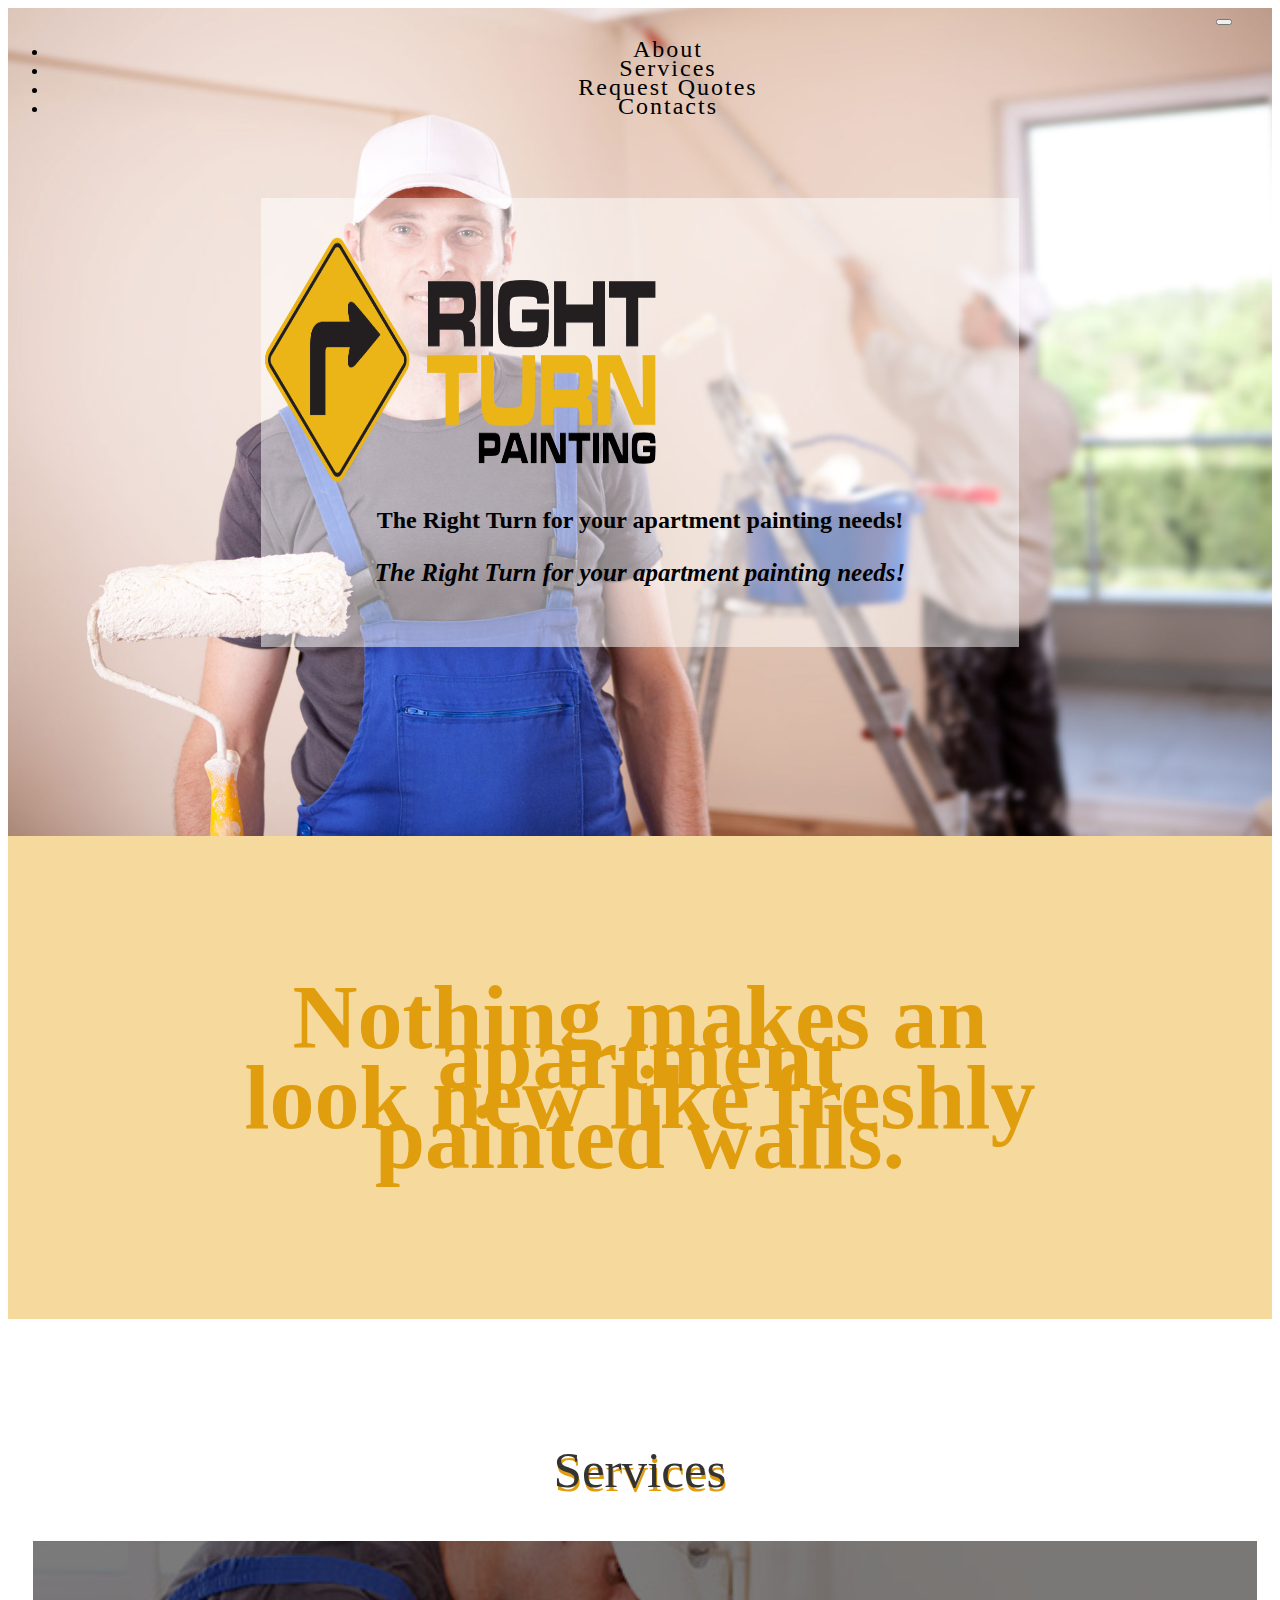
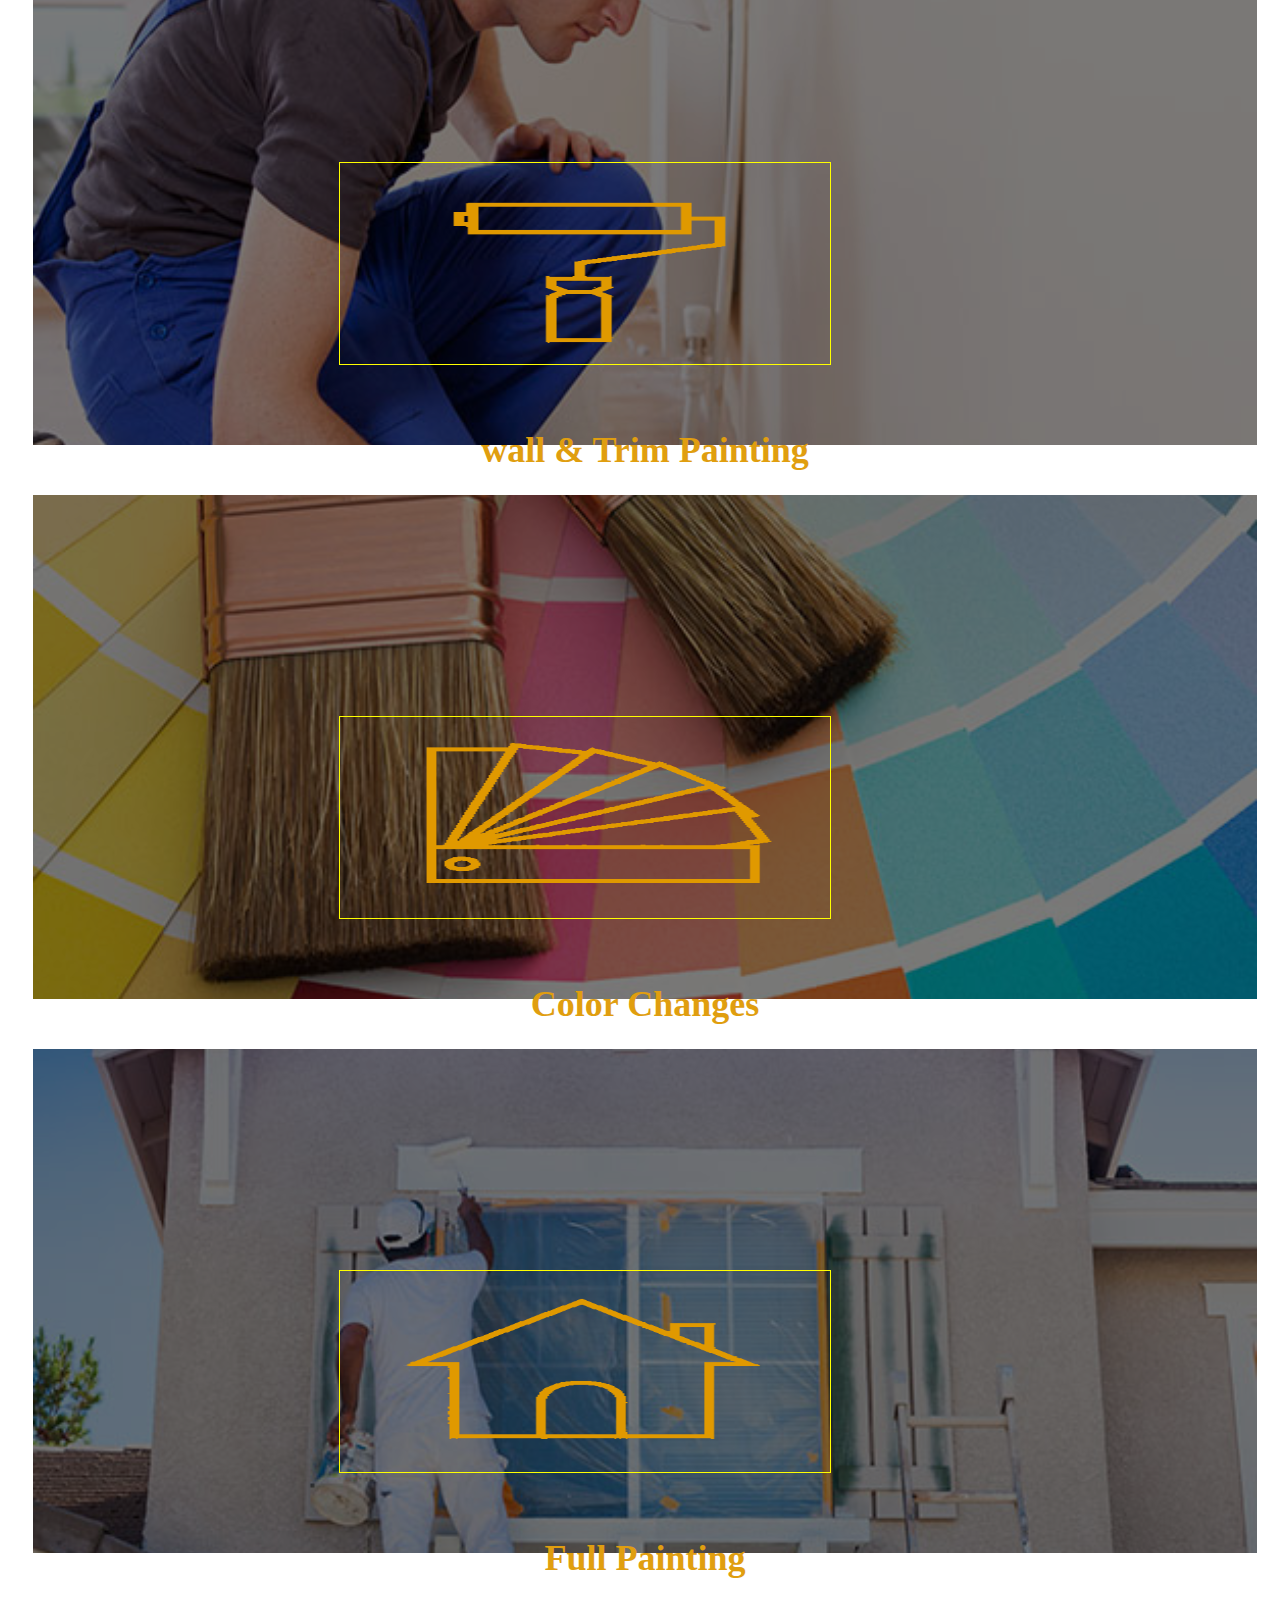
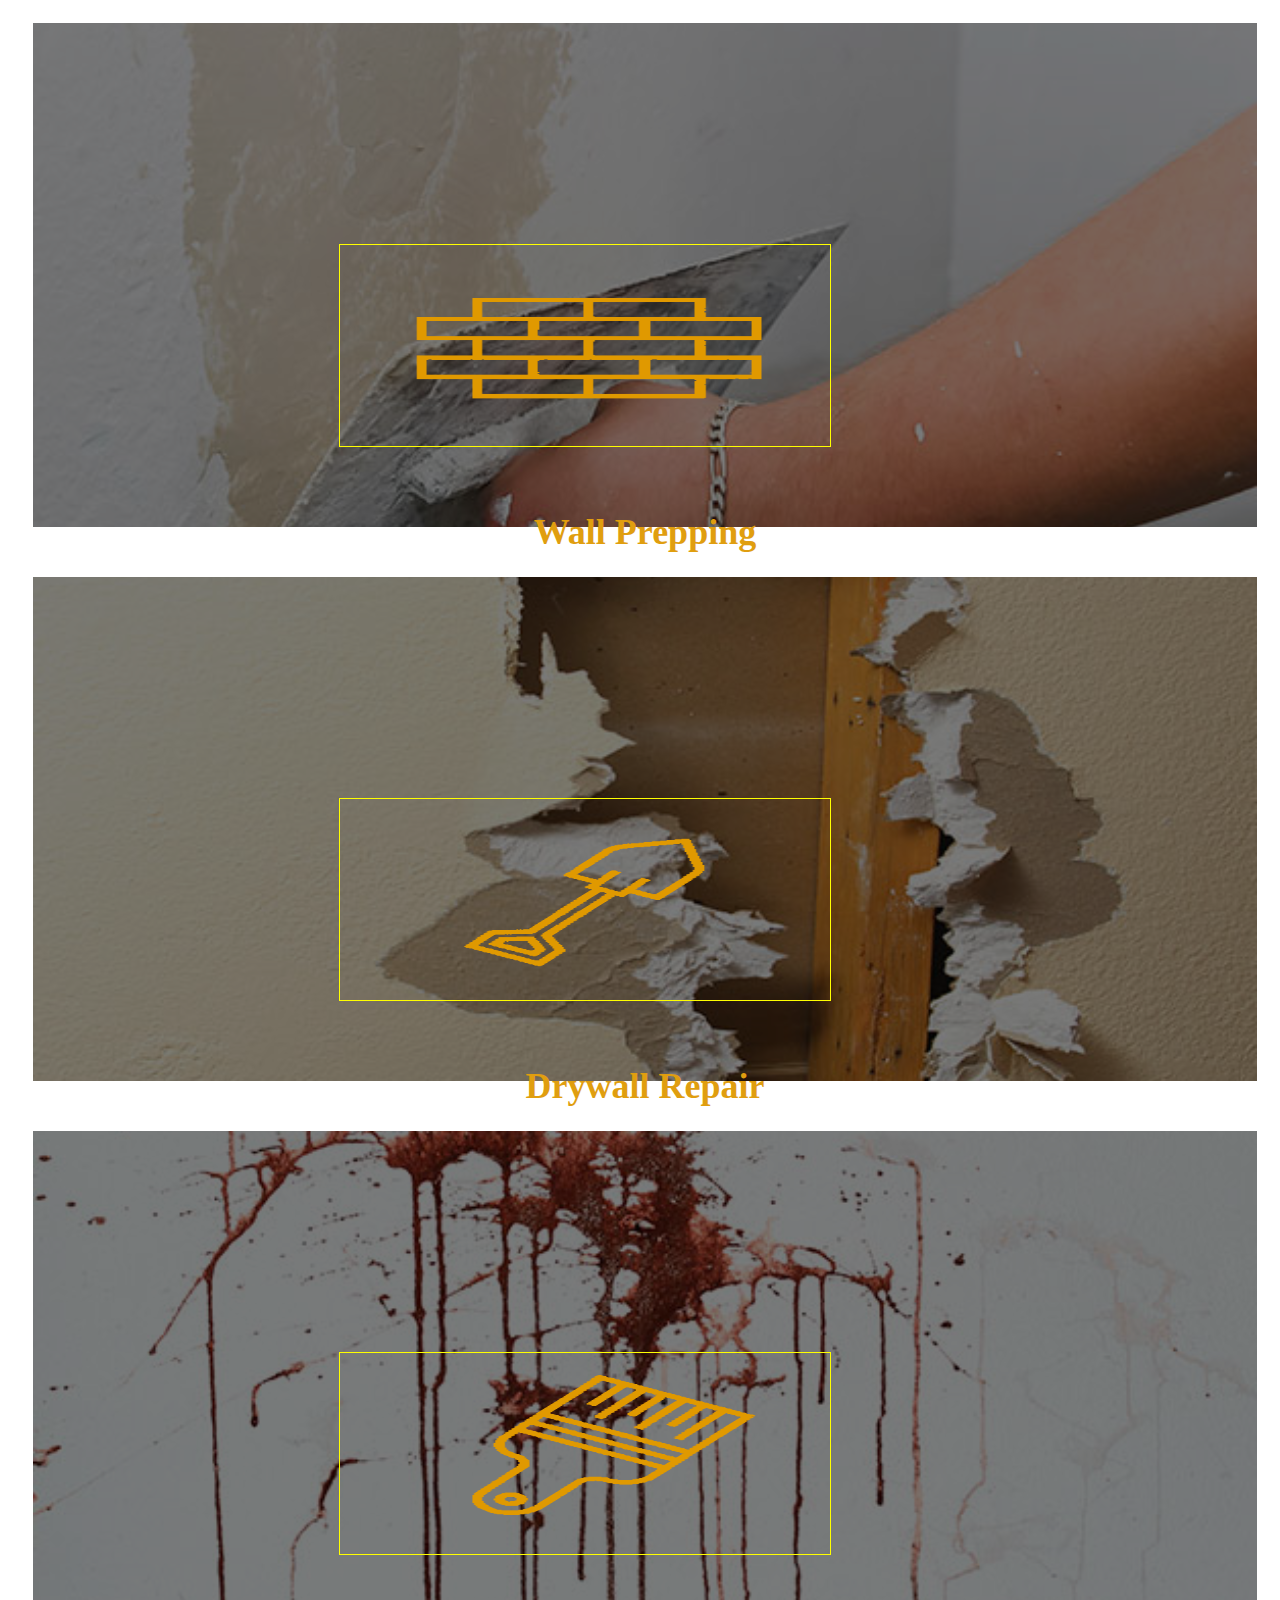
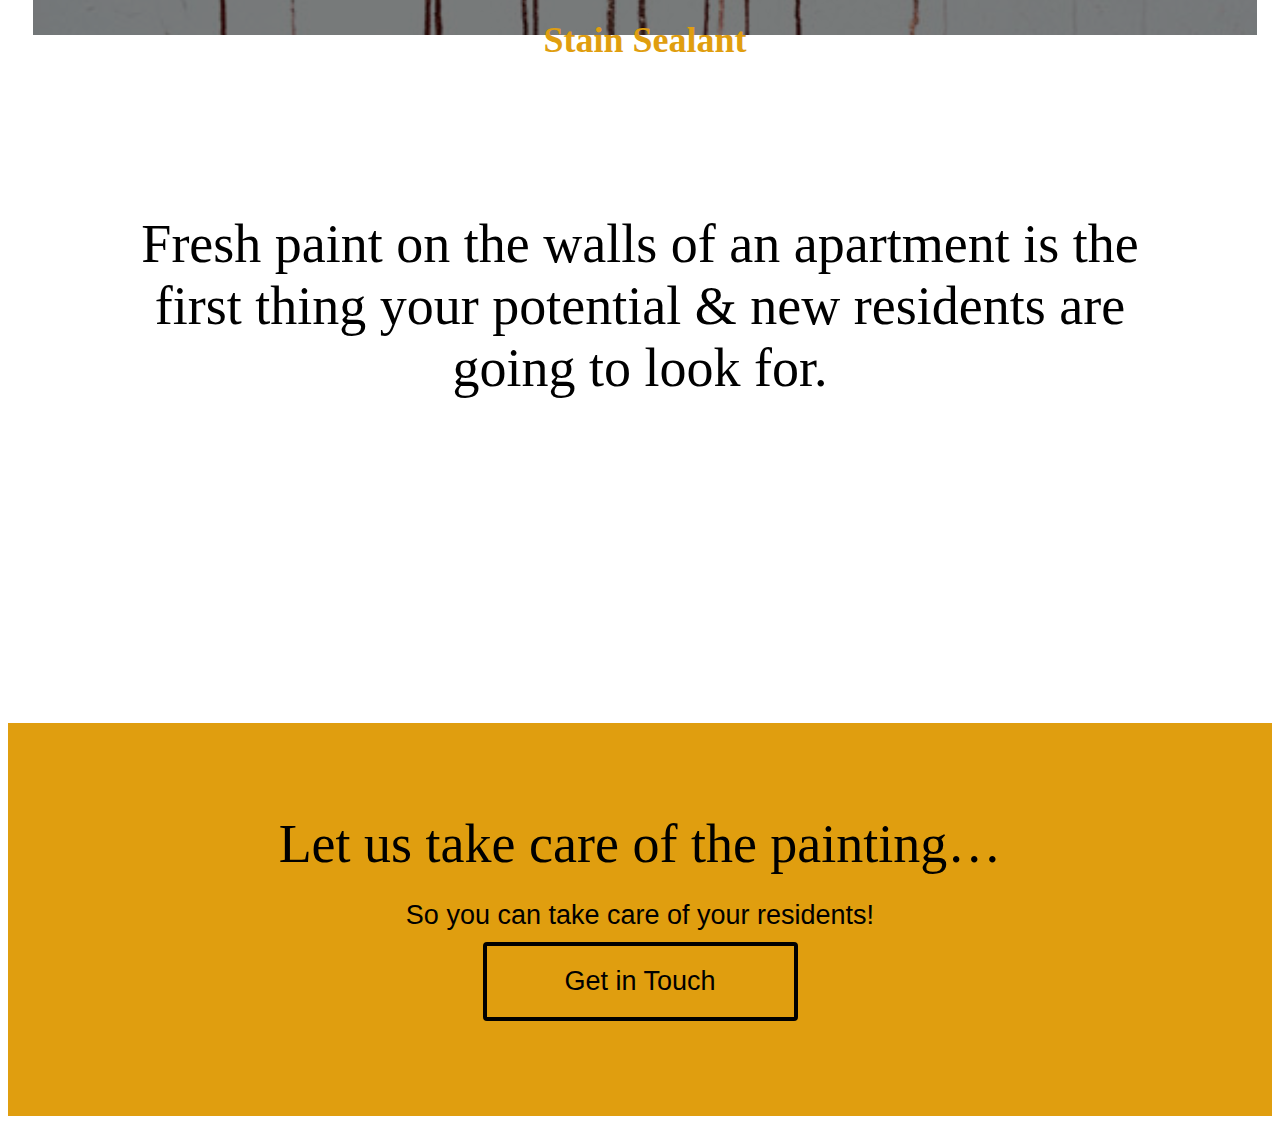
<file: index.html>
<!DOCTYPE html>
<html>
<head>
	<link rel="stylesheet" href="https://cdn.jsdelivr.net/npm/bootstrap@4.5.3/dist/css/bootstrap.min.css" integrity="sha384-TX8t27EcRE3e/ihU7zmQxVncDAy5uIKz4rEkgIXeMed4M0jlfIDPvg6uqKI2xXr2" crossorigin="anonymous">
	<title> painting </title>
	<link rel="stylesheet" type="text/css" href="websitedemo.css">
</head>

<body>
	<div class="wrapper">
<nav class="navbar navbar-expand-lg navbar-light bg-light text-center">
  <button class="navbar-toggler ml-auto mx-auto" type="button" data-toggle="collapse" data-target="#navbarNavDropdown" aria-controls="navbarNavDropdown" aria-expanded="false" aria-label="Toggle navigation"style="margin-left:90%;">
    <span class="navbar-toggler-icon"></span>
  </button>
  <div class="collapse navbar-collapse" id="navbarNavDropdown">
    <ul class="navbar-nav ml-auto mx-auto">
      <li class="nav-item active">
        <a class="nav-link menustyle" href="aboutUs.html">About</a>
      </li>
      <li class="nav-item">
        <a class="nav-link menustyle" href="Services.html">Services</a>
      </li>
      <li class="nav-item">
        <a class="nav-link menustyle" href="request.html">Request Quotes</a>
      </li>
      <li class="nav-item">
        <a class="nav-link menustyle" href="contactus.html">Contacts</a>
      </li>
    </ul>
  </div>
</nav></div>

<div class="banner">
	
	<div style="padding-top:15%; padding-left:20%;padding-bottom:15%;">
		<div class="card aligncenter inside border arrange">
			<img src="logo.png" class="card-img-top" alt="websitelogo" width="400" height="250">
			<h2 class="card-title" style="text-align: center;font-size:30;">The Right Turn for your apartment painting needs!</h2>
			<h3 class="card-text" style="text-align: center; font-size:25px;"><em>The Right Turn for your apartment painting needs!</em></h3>
		</div>
	</div>
</div>
<div class="text text2" style="padding: 8%;">
	<h1>Nothing makes an apartment<br>
look new like freshly painted walls.
	</h1>
</div>
<div class="services">
	Services
	
</div>

<div class="container">
  <div class="row">
    <div class="col-lg-4">
      <div class="card serviceimage">
        <img src="trim-paint.png" id="w1">
        <h2 class="text3">wall & Trim Painting</h2>
     </div>
    </div>

  <div class="col-lg-4">
      <div class="card serviceimage2">
        <img src="color-change.png" id="w1">
        <h2 class="text3">Color Changes</h2>
    </div>
  </div>
  <div class="col-lg-4">
      <div class="card serviceimage3">
        <img src="full-home-paint-icon.png" id="w1">
        <h2 class="text3">Full Painting</h2>
    </div>
</div>
</div>
  </div>
  <div class="container">
  <div class="row">
    <div class="col-lg-4">
      <div class="card serviceimage4">
        <img src="wall.png" id="w1">
        <h2 class="text3">Wall Prepping</h2>
    </div>
  </div>
  <div class="col-lg-4">
      <div class="card serviceimage5">
        <img src="d.png" id="w1">
        <h2 class="text3">Drywall Repair</h2>
    </div>
  </div>
  <div class="col-lg-4">
      <div class="card serviceimage6">
        <img src="seal.png" id="w1">
        <h2 class="text3">Stain Sealant</h2>
    </div>
</div>
</div>
  </div>

  <div class="parallex">
  	<p class="parallextext">Fresh paint on the walls of an apartment is the first thing your potential & new residents are going to look for.</p>
  </div>
  <div class="touch">
Let us take care of the painting…<br><span class="touch2">
So you can take care of your residents!</span><br/>
<button class="button"><span>Get in Touch </span></button>
  
  </div>
<script src="https://code.jquery.com/jquery-3.5.1.slim.min.js" integrity="sha384-DfXdz2htPH0lsSSs5nCTpuj/zy4C+OGpamoFVy38MVBnE+IbbVYUew+OrCXaRkfj" crossorigin="anonymous"></script>
<script src="https://cdn.jsdelivr.net/npm/bootstrap@4.5.3/dist/js/bootstrap.bundle.min.js" integrity="sha384-ho+j7jyWK8fNQe+A12Hb8AhRq26LrZ/JpcUGGOn+Y7RsweNrtN/tE3MoK7ZeZDyx" crossorigin="anonymous"></script>
</body>
</html>
</file>
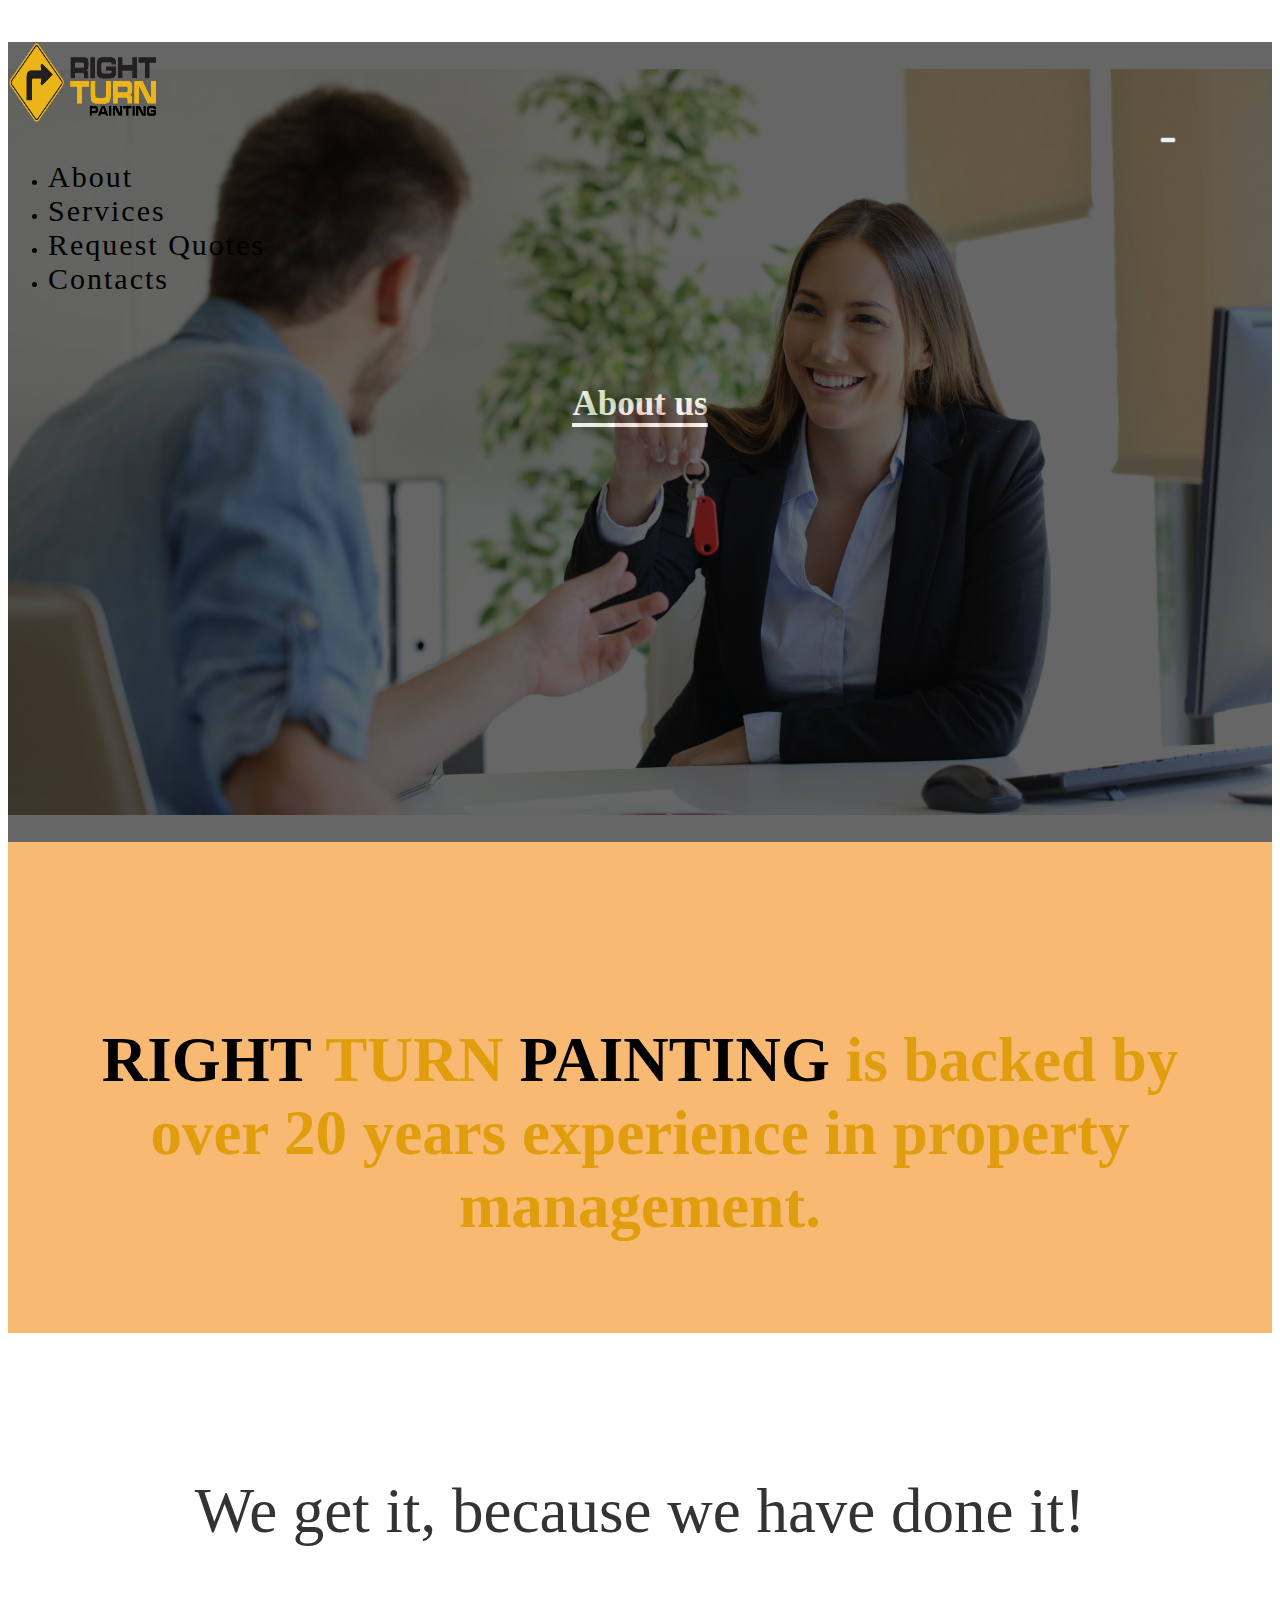
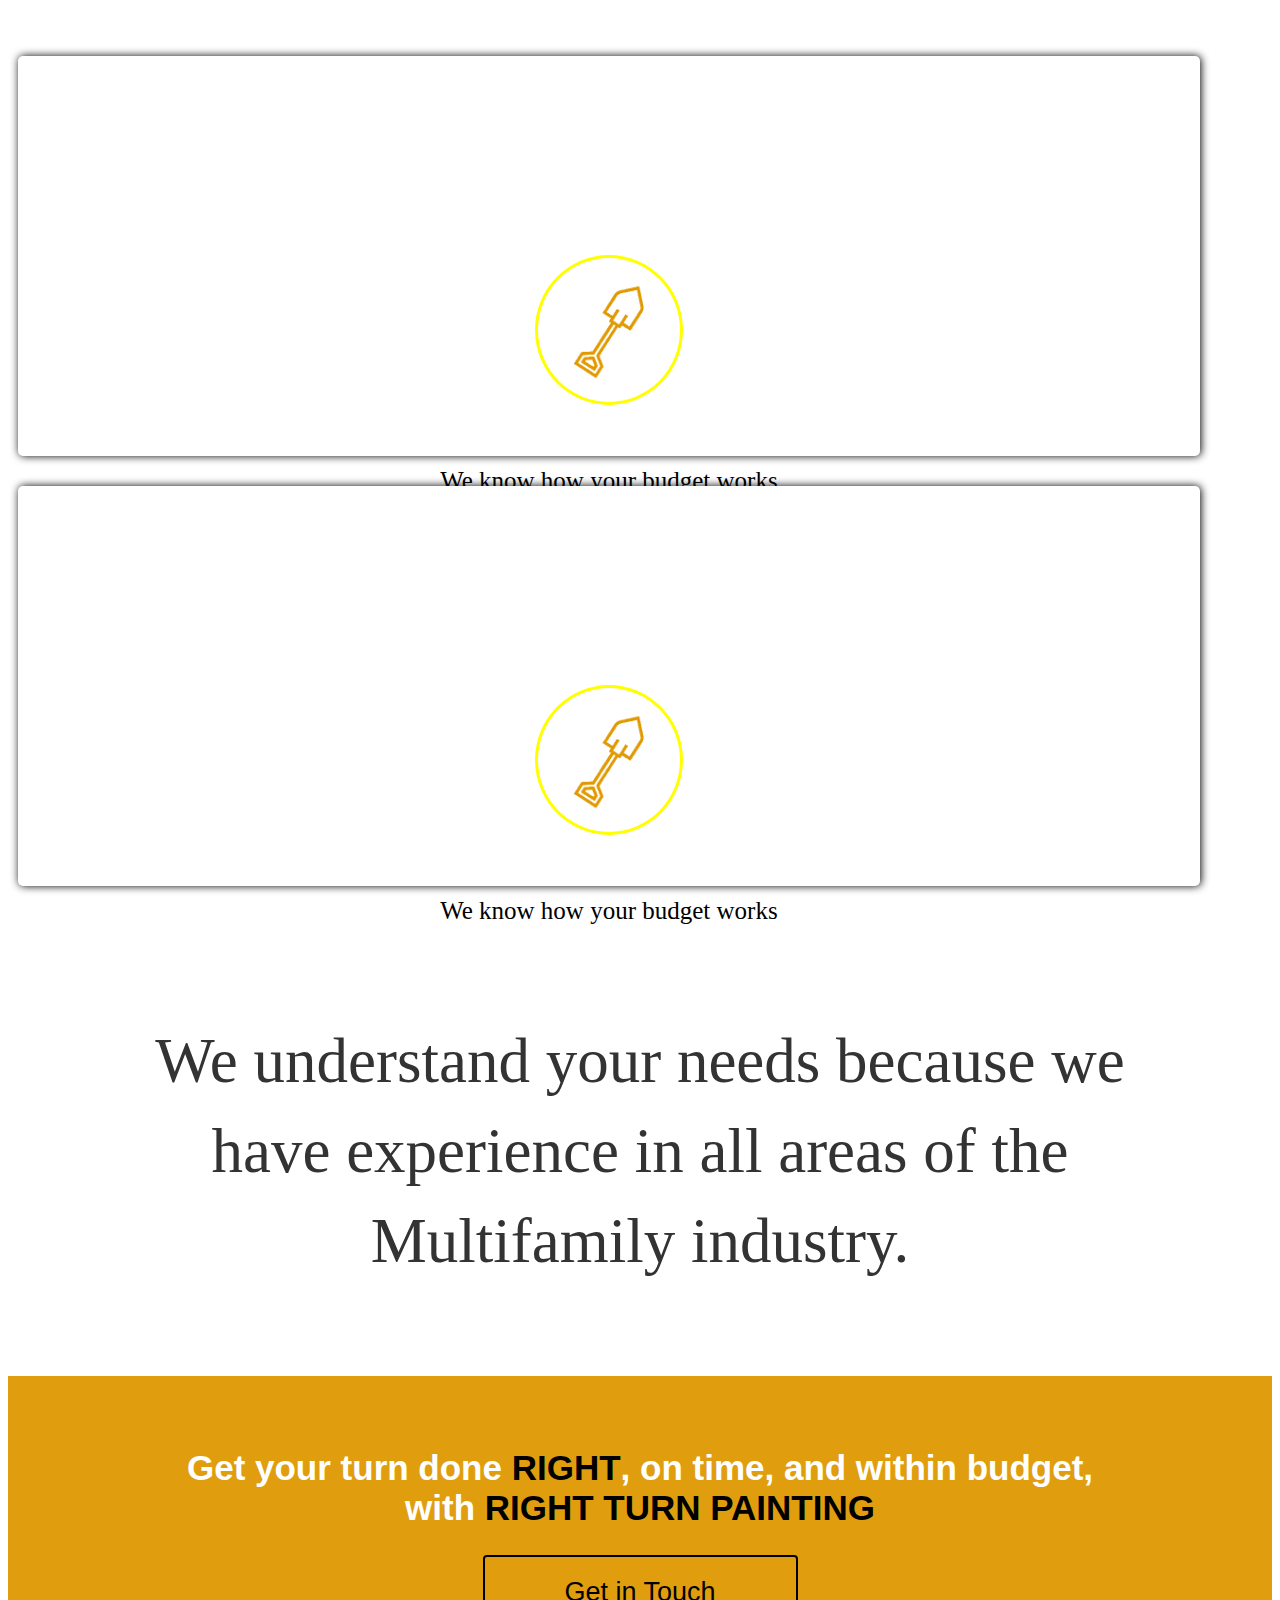
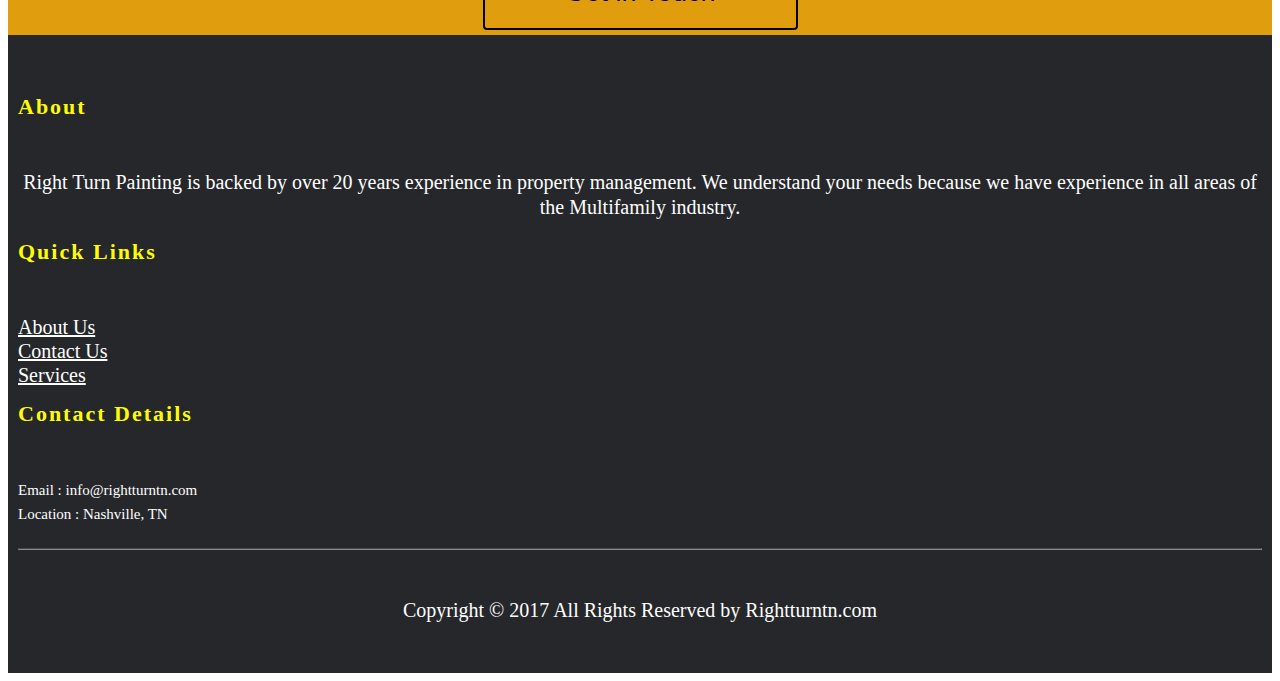
<file: aboutUs.html>
<!DOCTYPE html>
<html>
<head>
	<link rel="stylesheet" href="https://cdn.jsdelivr.net/npm/bootstrap@4.5.3/dist/css/bootstrap.min.css" integrity="sha384-TX8t27EcRE3e/ihU7zmQxVncDAy5uIKz4rEkgIXeMed4M0jlfIDPvg6uqKI2xXr2" crossorigin="anonymous">
  <link rel="stylesheet" href= 
"https://use.fontawesome.com/releases/v5.4.1/css/all.css"
        integrity= 
"sha384-5sAR7xN1Nv6T6+dT2mhtzEpVJvfS3NScPQTrOxhwjIuvcA67KV2R5Jz6kr4abQsz"
        crossorigin="anonymous"> 
<link rel="stylesheet" type="text/css" href="aboutus.css">
<link rel="stylesheet" type="text/css" href="footer.css">
	<title>Service</title>

  <style>
    .pull-up{
        box-shadow: 1px 0px 8px 0px black !important;
    transition: all .25s ease !important;

    }
    .box-body{
            -ms-flex: 1 1 auto;
    flex: 1 1 auto;
    border-radius: 5px;

    }
    
    .box{
        height: 400px;
        position: relative;
    border-top: 0;
    margin-bottom: 30px;
    width:95%;
    background-color: #ffffff;
    border-radius: 5px;
    padding: 0px;
    -webkit-transition: .5s;
    transition: .5s;
    display: -ms-flexbox;
    display: flex;
    -ms-flex-direction: column;
    flex-direction: column;
    box-shadow: 0 10px 15px -5px rgba(0, 0, 0, 0.07);
   

    }
    
.box.box-body.pull-up:hover {
    background-color:#CDC9C9;
     border: 3px inside white;

    color:#e09e0f;
}</style>
</head>
<body>
<script src="https://code.jquery.com/jquery-3.2.1.slim.min.js"
            integrity= 
"sha384-KJ3o2DKtIkvYIK3UENzmM7KCkRr/rE9/Qpg6aAZGJwFDMVNA/GpGFF93hXpG5KkN"
            crossorigin="anonymous"> 
    </script> 

    <script src= 
"https://cdnjs.cloudflare.com/ajax/libs/popper.js/1.12.9/umd/popper.min.js"
            integrity= 
"sha384-ApNbgh9B+Y1QKtv3Rn7W3mgPxhU9K/ScQsAP7hUibX39j7fakFPskvXusvfa0b4Q"
            crossorigin="anonymous"> 
</script>

    <script src= 
"https://maxcdn.bootstrapcdn.com/bootstrap/4.0.0/js/bootstrap.min.js"
            integrity= 
"sha384-JZR6Spejh4U02d8jOt6vLEHfe/JQGiRRSQQxSfFWpi1MquVdAyjUar5+76PVCmYl"
            crossorigin="anonymous"> 
    </script> 
<script src="https://code.jquery.com/jquery-3.5.1.slim.min.js" integrity="sha384-DfXdz2htPH0lsSSs5nCTpuj/zy4C+OGpamoFVy38MVBnE+IbbVYUew+OrCXaRkfj" crossorigin="anonymous"></script>
<script src="https://cdn.jsdelivr.net/npm/bootstrap@4.5.3/dist/js/bootstrap.bundle.min.js" integrity="sha384-ho+j7jyWK8fNQe+A12Hb8AhRq26LrZ/JpcUGGOn+Y7RsweNrtN/tE3MoK7ZeZDyx" crossorigin="anonymous">
</script>

<div class="wrapper">
<nav class="navbar navbar-expand-lg navbar-light bg-light text-center"><a href="websitedemo.html"><img src="logo.png" alt="logo" height="80px"; width="150px;"></a>
  <button class="navbar-toggler ml-auto " type="button" data-toggle="collapse" data-target="#navbarNavDropdown" aria-controls="navbarNavDropdown" aria-expanded="false" aria-label="Toggle navigation" style="margin-left:90%;">
    <span class="navbar-toggler-icon"></span>
  </button>
  
  <div class="collapse navbar-collapse" id="navbarNavDropdown">
    <ul class="navbar-nav ml-auto">
      <li class="nav-item active">
        <a class="nav-link menustyle" href="aboutUs.html">About</a>
      </li>
      <li class="nav-item">
        <a class="nav-link menustyle" href="Services.html">Services</a>
      </li>
      <li class="nav-item">
        <a class="nav-link menustyle" href="request.html">Request Quotes</a>
      </li>
      <li class="nav-item">
        <a class="nav-link menustyle" href="contactus.html">Contacts</a>
      </li>
    </ul>
  </div>
</nav>
</div>

<div class="banner">
  <div class="opacityabout text-center">
   <h1 style="padding-top: 25%; color: white;"><span class="underline1">About us</span></h1>

</div>
</div>
<div class="container-fluid back"> 
<h1>
	<span class="blackcolor">RIGHT</span> TURN <span class="blackcolor">PAINTING </span> is backed by over 20 years experience in property management.
</h1>
</div>
<div class="abouttext">We get it, because we have done it!</div>
<div class="container"> 
        <div class="row"> 
            <div class="col-lg-6 col-md-12 col-sm-12 text-center"> 
                <div class="card box box-body pull-up" style="text-align: center;">

                    <div class="card-body"> 
                        <h5 class="card-title"style="text-align: center;"><img src="d.png" height="150px" width="=100px" style="border: 3px solid yellow;border-radius: 100%; margin-top:15%; "></h5> 
                        <p class="card-text" style="margin-top:5%; font-size: 25px;color: black;"> 
                            We know how your budget works
                        </p> 
                    </div> 
                </div> 
            </div> 
        <div class="col-lg-6 col-md-12 col-sm-12 text-center"> 
                <div class="card box box-body pull-up" style="text-align: center;">

                    <div class="card-body"> 
                        <h5 class="card-title"style="text-align: center;"><img src="d.png" height="150px" width="=100px" style="border: 3px solid yellow;border-radius: 100%;margin-top:15%;"></h5> 
                        <p class="card-text" style="margin-top:5%; font-size: 25px; color: black;"> 
                            We know how your budget works
                        </p> 
                    </div> 
                </div> 
            </div> 
        </div> 
    </div> 

<div class="abouttext">We understand your needs because we have experience in all areas of the Multifamily industry.</div>

<div  class="back2">
<h5><span class="whitecolor">Get your turn done <span style="color: black;"><b>RIGHT</b></span>, on time, and within budget,<br>
with <strong><span style="color: black;">RIGHT TURN PAINTING</span></strong></h5>
<button class="button"><span>Get in Touch </span></button>
</div>
<footer class="site-footer" >
      <div class="container">
        <div class="row">
          <div class="col-sm-12 col-md-6">
            <h6 class="text">About</h6>
            <p class="text-justify text;">Right Turn Painting is backed by over 20 years experience in property management. We understand your needs because we have experience in all areas of the Multifamily industry.</p>
          </div>
<div class="col-xs-6 col-md-3">
            <h6 class="text" >Quick Links</h6>
            <ul class="footer-links">
              <li style="font-size:20px; " class="text"><a href="aboutUs.html">About Us</a></li>
              <li style="font-size:20px;" class="text"><a href="contactus.html">Contact Us</a></li>
              <li style="font-size:20px;" class="text"><a href="Services.html">Services</a></li>
            </ul>
          </div>
          <div class="col-xs-6 col-md-3">
            <h6 class="text">Contact Details</h6>
            <ul class="footer-links">
              <li style="color: white;"class="text">Email : info@rightturntn.com</li>
              <li style="color:white;" class="text">Location : Nashville, TN</li>
            </ul>
          </div>

          
        </div>
        <hr>
      </div>
      <div class="container">
        <div class="row">
          <div class="col-md-8 col-sm-6 col-xs-12">
            <p class="copyright-text">Copyright &copy; 2017 All Rights Reserved by Rightturntn.com
   
            </p>
          </div>

          <div class="col-md-4 col-sm-6 col-xs-12">
           
          </div>
        </div>
      </div>
</footer>
</body>
</html>
</file>
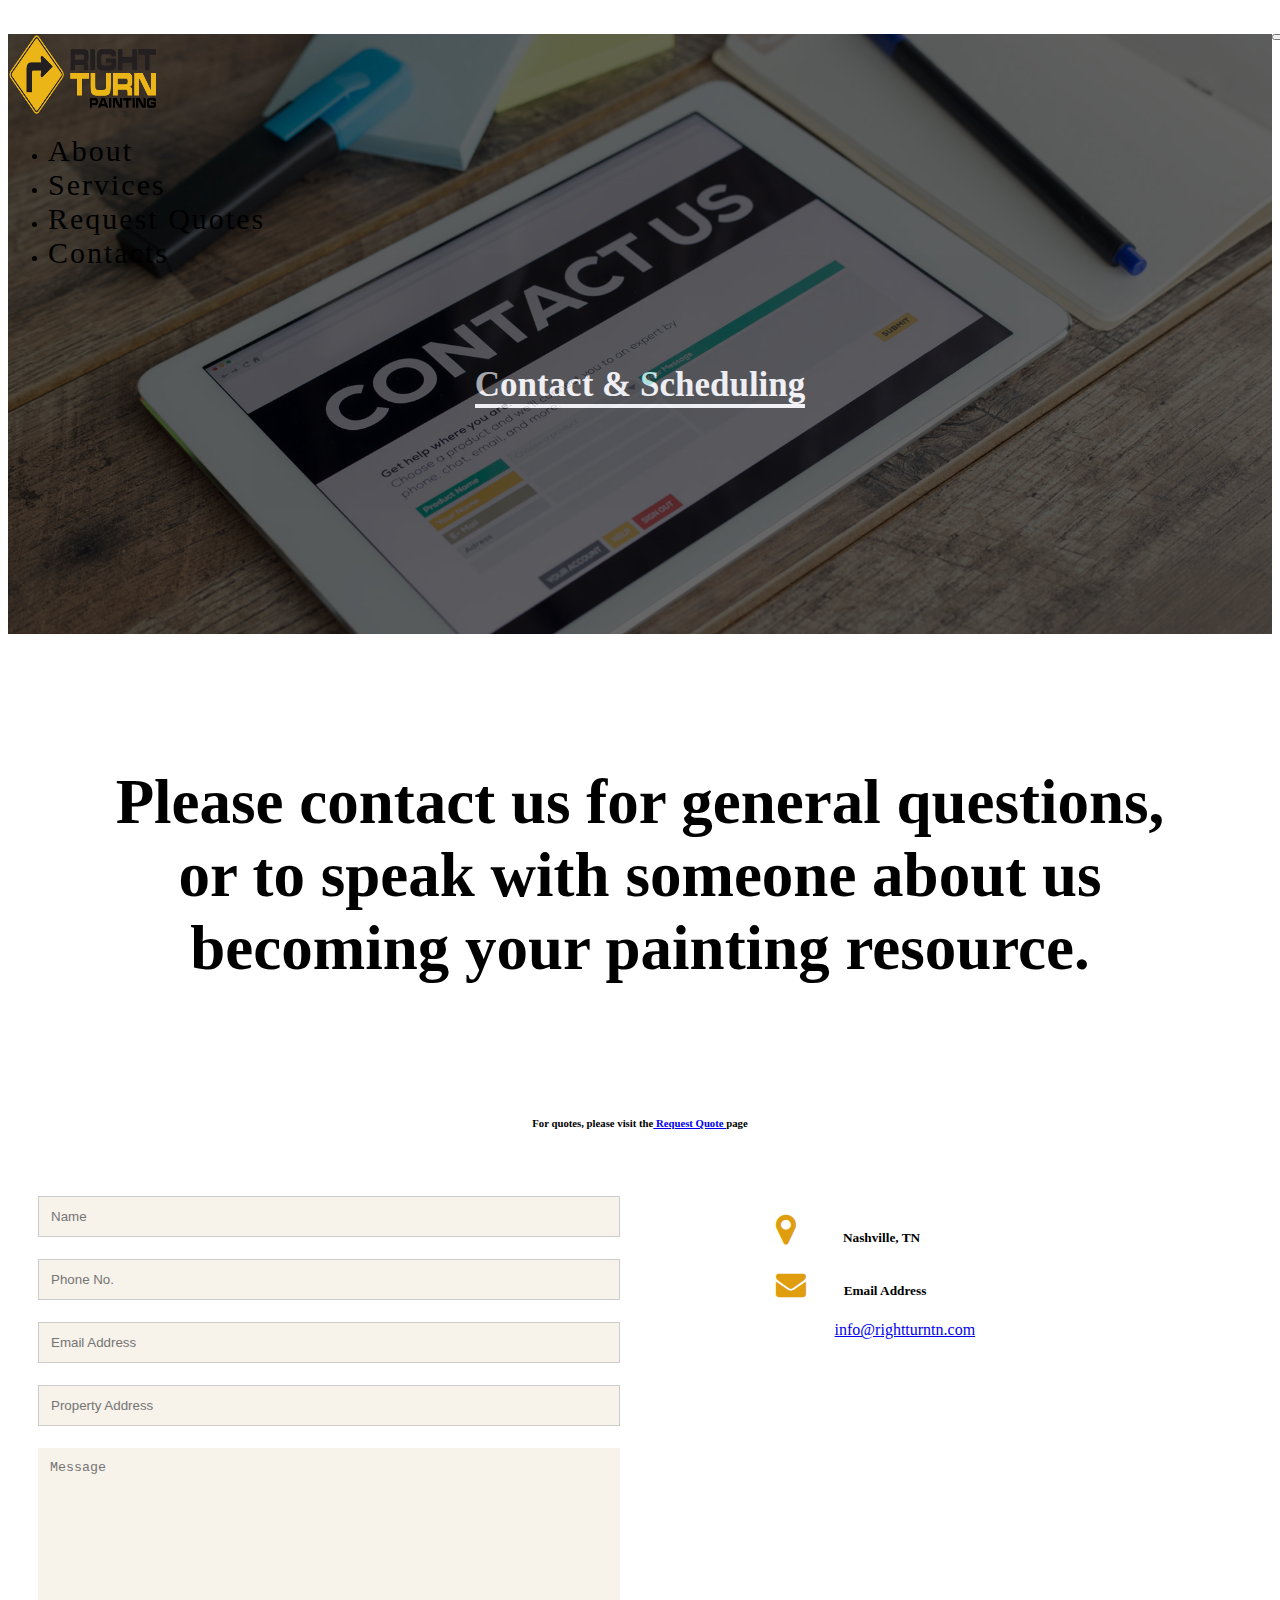
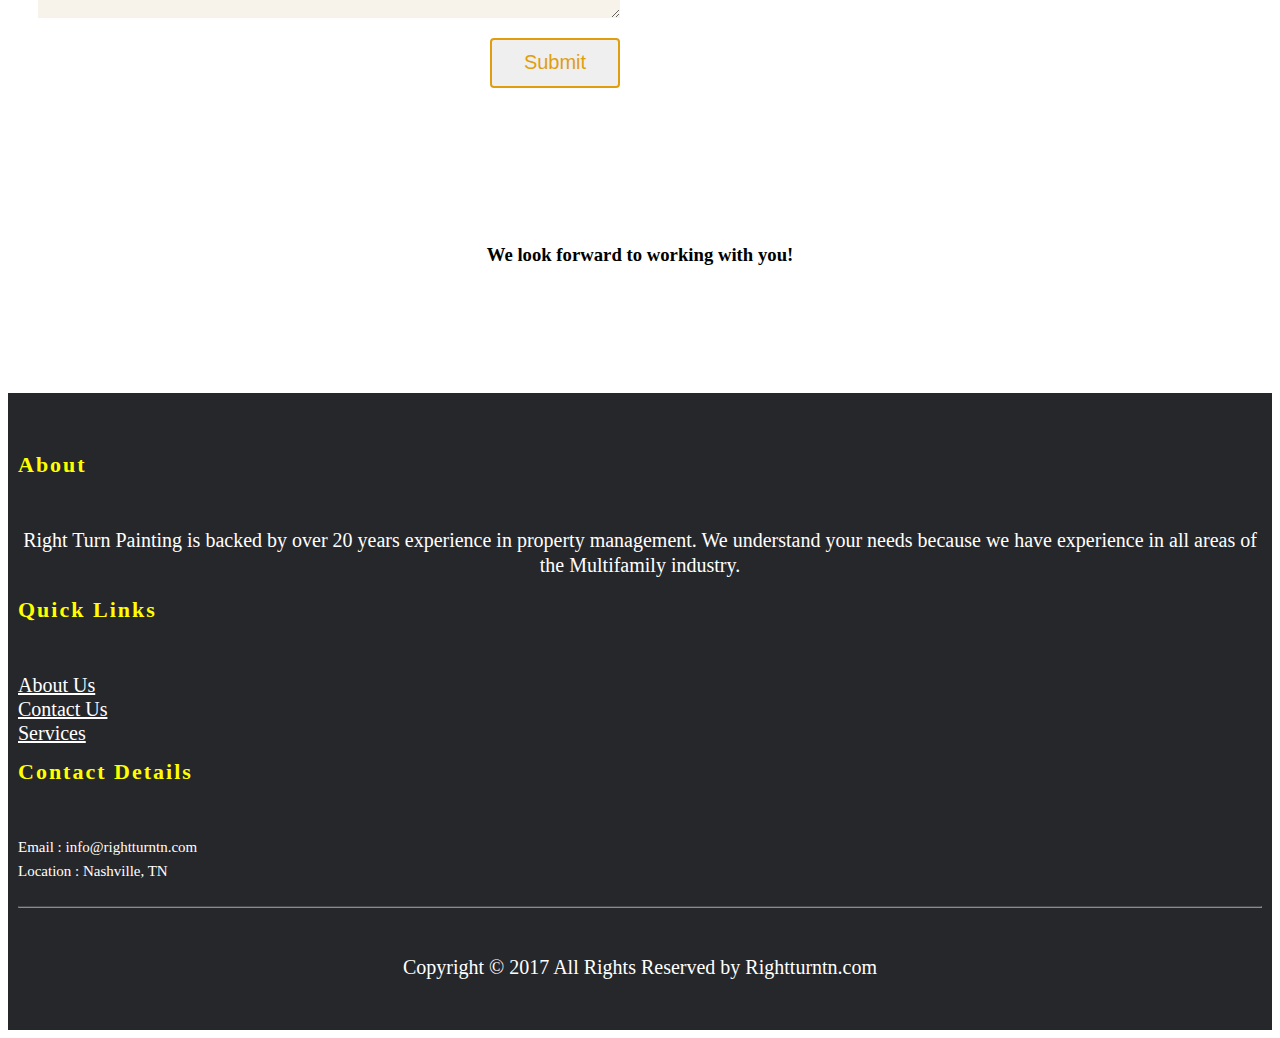
<file: contactus.html>
<!DOCTYPE html>
<html>
<head>
	<title>ContactUs</title>
</head>
<body>
<link rel="stylesheet" href="https://cdn.jsdelivr.net/npm/bootstrap@4.5.3/dist/css/bootstrap.min.css" integrity="sha384-TX8t27EcRE3e/ihU7zmQxVncDAy5uIKz4rEkgIXeMed4M0jlfIDPvg6uqKI2xXr2" crossorigin="anonymous">
	<link rel="stylesheet" type="text/css" href="aboutus.css">
  <link rel="stylesheet" type="text/css" href="footer.css">
  <link rel="stylesheet" href="https://cdn.jsdelivr.net/npm/bootstrap@4.5.3/dist/css/bootstrap.min.css" integrity="sha384-TX8t27EcRE3e/ihU7zmQxVncDAy5uIKz4rEkgIXeMed4M0jlfIDPvg6uqKI2xXr2" crossorigin="anonymous">
<link rel="stylesheet" href="https://stackpath.bootstrapcdn.com/font-awesome/4.7.0/css/font-awesome.min.css" integrity="sha384-wvfXpqpZZVQGK6TAh5PVlGOfQNHSoD2xbE+QkPxCAFlNEevoEH3Sl0sibVcOQVnN" crossorigin="anonymous">
</head>
<body>

<script src="https://code.jquery.com/jquery-3.5.1.slim.min.js" integrity="sha384-DfXdz2htPH0lsSSs5nCTpuj/zy4C+OGpamoFVy38MVBnE+IbbVYUew+OrCXaRkfj" crossorigin="anonymous"></script>
<script src="https://cdn.jsdelivr.net/npm/bootstrap@4.5.3/dist/js/bootstrap.bundle.min.js" integrity="sha384-ho+j7jyWK8fNQe+A12Hb8AhRq26LrZ/JpcUGGOn+Y7RsweNrtN/tE3MoK7ZeZDyx" crossorigin="anonymous">
</script>


<div class="wrapper">
<nav class="navbar navbar-expand-lg navbar-light bg-light text-center fixed-top"><a href="websitedemo.html"><img src="logo.png" alt="logo" height="80px"; width="150px;"></a>
  <button class="navbar-toggler ml-auto" type="button" data-toggle="collapse" data-target="#navbarNavDropdown" aria-controls="navbarNavDropdown" aria-expanded="false" aria-label="Toggle navigation"style="float: right;">
    <span class="navbar-toggler-icon" style="float: right;"></span>
  </button>
  
  <div class="collapse navbar-collapse" id="navbarNavDropdown">
    <ul class="navbar-nav ml-auto">
      <li class="nav-item active">
        <a class="nav-link menustyle" href="aboutUs.html">About</a>
      </li>
      <li class="nav-item">
        <a class="nav-link menustyle" href="Services.html">Services</a>
      </li>
      <li class="nav-item">
        <a class="nav-link menustyle" href="request.html">Request Quotes</a>
      </li>
      <li class="nav-item">
        <a class="nav-link menustyle" href="contactus.html">Contacts</a>
      </li>
    </ul>
  </div>
</nav>
</div>
   <div class="banner" style="background-image: url('contactbanner.jpg'); height:600px;">
  <div class="opacitycontact text-center" >
   <h1 style="padding-top: 25%; color: white; font-size:50px;"><span class="underline1">Contact & Scheduling</span></h1>	
</div>
</div>



<div class="container-fluid center"> 
	<h1 style="font-family:Antic Slab, Georgia,Times New Roman, serif; color: black;">Please contact us for general questions, or to speak with someone about us becoming your painting resource.</h1>
</div>
<div>
<h6 style="text-align:center;"><span >For quotes, please visit the<a href="#"> Request Quote </a> page</span></h6></div>
<div class="container">
  <div class="row">
    
    <div class="column col-lg-6 col-md-12 col-sm-12">
      
      <form>
  <input style="background-color: #f7f2ea;" type="text" name="name" placeholder="Name">
   <input style="background-color: #f7f2ea;" type="text" name="name" placeholder="Phone No.">
        <input style="background-color: #f7f2ea;" type="text" name="name" placeholder="Email Address">
        <input style="background-color: #f7f2ea;"type="text" name="name" placeholder="Property Address">
       
        <textarea id="subject" name="subject" placeholder="Message" style="height:170px"></textarea>
        <button class="button1" style="float: right;"><span>Submit</span></button>
      </form>
    </div>
    <div class="column col-lg-6 col-md-12 col-sm-12">
      <h5 style="margin-left:20%;"><i class="fa fa-map-marker" aria-hidden="true" style="color:#e09e0f;font-size:35px;"></i><span style="margin-left:10%;">Nashville, TN</span></h5>
        <h5 style="margin-left:20%;"><i class="fa fa-envelope" aria-hidden="true" style="color:#e09e0f;font-size: 30px;"></i><span style="margin-left:8%;">Email Address</span></h5>
        <span style="margin-left:30%; "><a href="#">info@rightturntn.com</a></span>
    </div>
  </div>
</div>
<div><h3 style="text-align: center; margin:10%;">We look forward to working with you!</h3></div>
<footer class="site-footer" >
      <div class="container">
        <div class="row">
          <div class="col-sm-12 col-md-6">
            <h6 class="text">About</h6>
            <p class="text-justify text;">Right Turn Painting is backed by over 20 years experience in property management. We understand your needs because we have experience in all areas of the Multifamily industry.</p>
          </div>
<div class="col-xs-6 col-md-3">
            <h6 class="text" >Quick Links</h6>
            <ul class="footer-links">
              <li style="font-size:20px; " class="text"><a href="aboutUs.html">About Us</a></li>
              <li style="font-size:20px;" class="text"><a href="contactus.html">Contact Us</a></li>
              <li style="font-size:20px;" class="text"><a href="Services.html">Services</a></li>
            </ul>
          </div>
          <div class="col-xs-6 col-md-3">
            <h6 class="text">Contact Details</h6>
            <ul class="footer-links">
              <li style="color: white;"class="text">Email : info@rightturntn.com</li>
              <li style="color:white;" class="text">Location : Nashville, TN</li>
            </ul>
          </div>

          
        </div>
        <hr>
      </div>
      <div class="container">
        <div class="row">
          <div class="col-md-12 col-sm-12 col-xs-12">
            <p class="copyright-text">Copyright &copy; 2017 All Rights Reserved by Rightturntn.com
   
            </p>
          </div>

          
        </div>
      </div>
</footer>
</body>

</html>
</file>
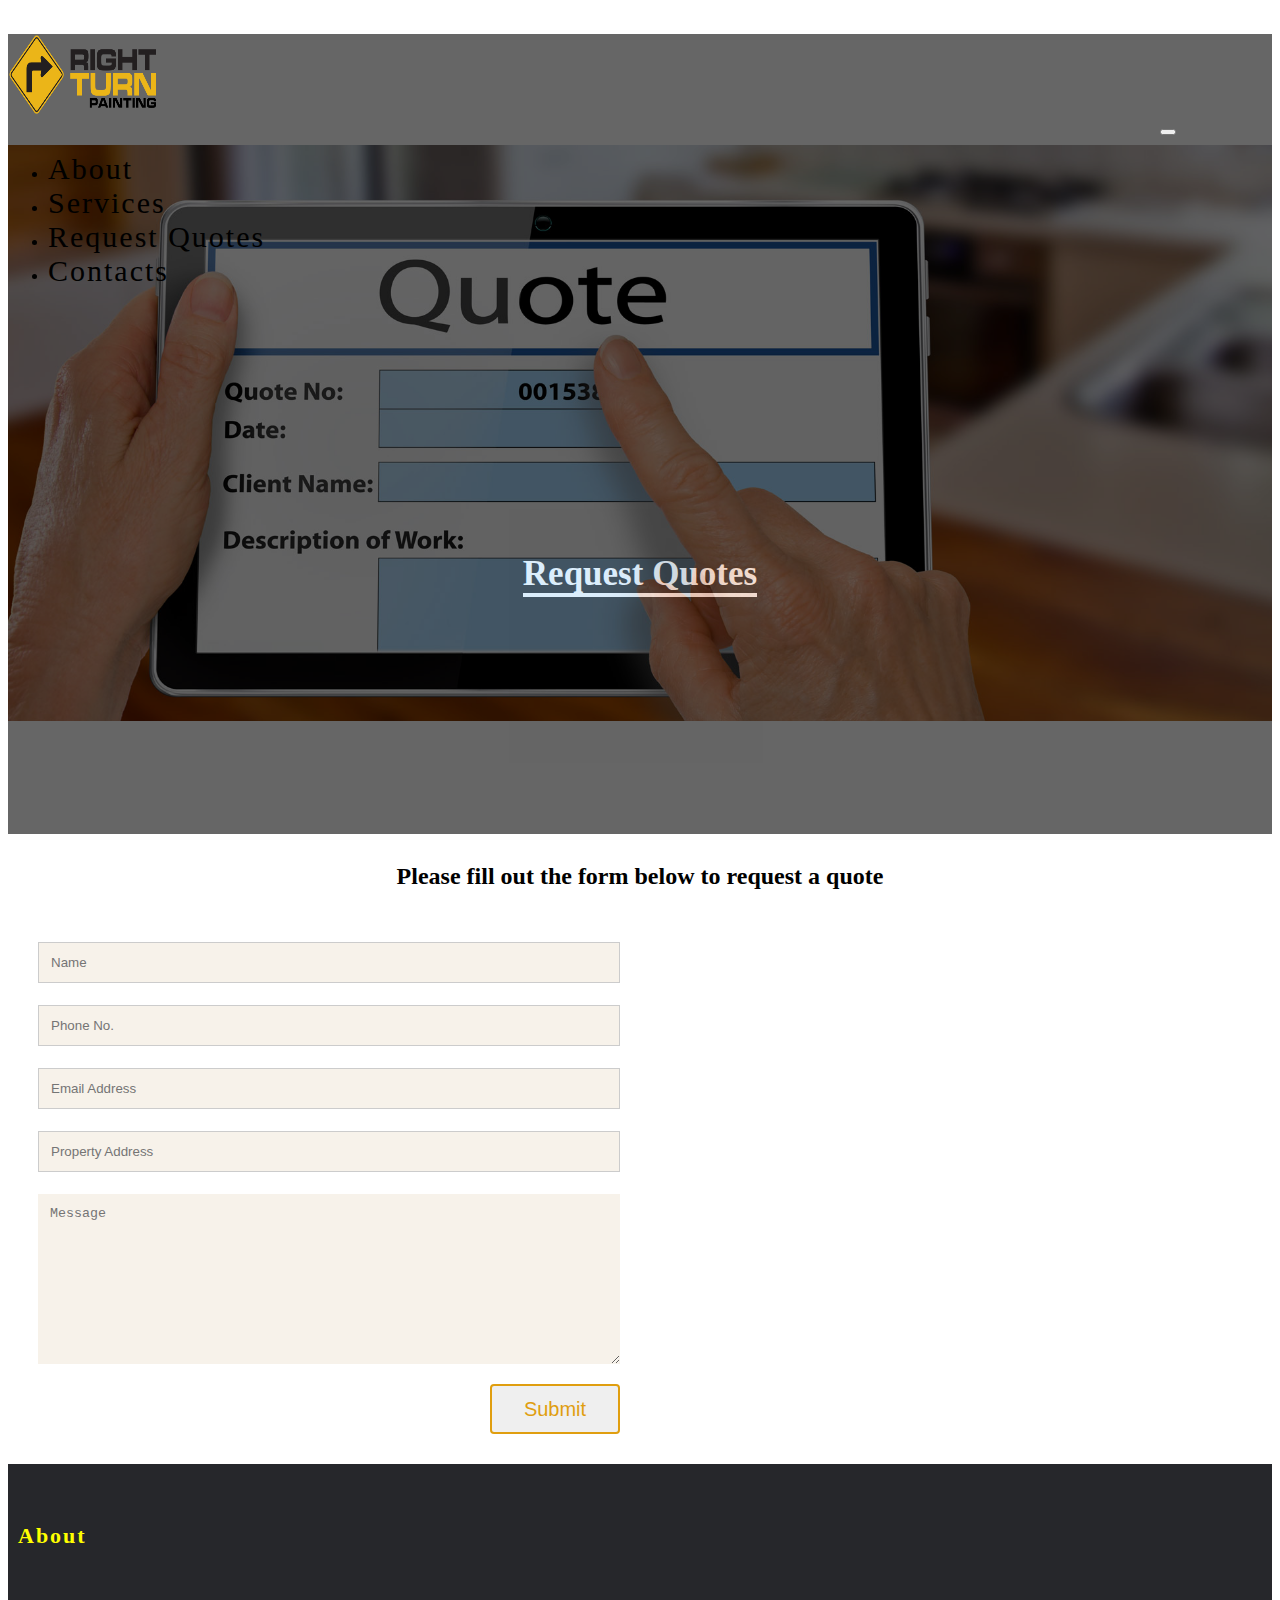
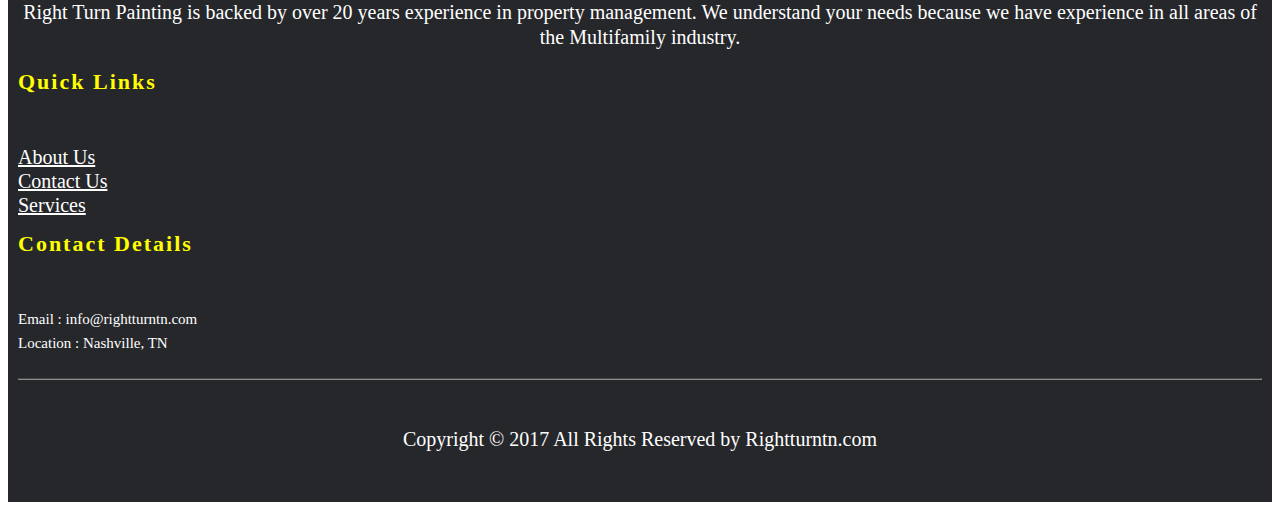
<file: request.html>
<!DOCTYPE html>
<html>
<head>
  <meta name="viewport" content="width=device-width, initial-scale=1">

<style>


* {
  box-sizing: border-box;
}

input[type=text], select, textarea {
  width: 100%;
  padding: 12px;
  border: 1px solid #ccc;
  margin-top: 6px;
  margin-bottom: 16px;
  resize: vertical;
}

input[type=submit] {
  background-color: #4CAF50;
  color: white;
  padding: 12px 20px;
  border: none;
  cursor: pointer;
}



.container {
  border-radius: 5px;
  padding: 10px;
}


.column {
  float: left;
  width: 50%;
  margin-top: 6px;
  padding: 20px;
}

.row:after {
  content: "";
  display: table;
  clear: both;
}

@media screen and (max-width: 600px) {
  .column, input[type=submit] {
    width: 100%;
    margin-top: 0;
  }
}
</style>

  <link rel="stylesheet" href="https://cdn.jsdelivr.net/npm/bootstrap@4.5.3/dist/css/bootstrap.min.css" integrity="sha384-TX8t27EcRE3e/ihU7zmQxVncDAy5uIKz4rEkgIXeMed4M0jlfIDPvg6uqKI2xXr2" crossorigin="anonymous">
	<link rel="stylesheet" type="text/css" href="aboutus.css">
  <link rel="stylesheet" type="text/css" href="footer.css">
	<title> Request</title>
</head>
<body>
<script src="https://code.jquery.com/jquery-3.5.1.slim.min.js" integrity="sha384-DfXdz2htPH0lsSSs5nCTpuj/zy4C+OGpamoFVy38MVBnE+IbbVYUew+OrCXaRkfj" crossorigin="anonymous"></script>
<script src="https://cdn.jsdelivr.net/npm/bootstrap@4.5.3/dist/js/bootstrap.bundle.min.js" integrity="sha384-ho+j7jyWK8fNQe+A12Hb8AhRq26LrZ/JpcUGGOn+Y7RsweNrtN/tE3MoK7ZeZDyx" crossorigin="anonymous">
</script>


<div class="wrapper">
<nav class="navbar navbar-expand-lg navbar-light bg-light text-center fixed-top"><img src="logo.png" alt="logo" height="80px"; width="150px;">
  <button class="navbar-toggler ml-auto mx-auto" type="button" data-toggle="collapse" data-target="#navbarNavDropdown" aria-controls="navbarNavDropdown" aria-expanded="false" aria-label="Toggle navigation" style="margin-left:90%;">
    <span class="navbar-toggler-icon"></span>
  </button>
  
  <div class="collapse navbar-collapse" id="navbarNavDropdown">
    <ul class="navbar-nav ml-auto mx-auto">
      <li class="nav-item active">
        <a class="nav-link menustyle" href="aboutUs.html">About</a>
      </li>
      <li class="nav-item">
        <a class="nav-link menustyle" href="Services.html">Services</a>
      </li>
      <li class="nav-item">
        <a class="nav-link menustyle" href="request.html">Request Quotes</a>
      </li>
      <li class="nav-item">
        <a class="nav-link menustyle" href="contactus.html">Contacts</a>
      </li>
    </ul>
  </div>
</nav>
</div>

  <div class="banner" style="background-image: url('requestbanner.jpg');height:800px;">
  <div class="opacityrequest text-center" >
   

<h1 style="padding-top:40%; color:white; font-size:50px;"><span class="underline1">Request Quotes</span></h1> </div>
</div>
<div class="container">
  <div style="text-align:center">
    <h2>Please fill out the form below to request a quote</h2>
    
  </div>
  <div class="row">
    
    <div class="column col-lg-12 col-md-12 ">
      <form>
         <input style="background-color: #f7f2ea;" type="text" name="name" placeholder="Name">
         <input style="background-color: #f7f2ea;" type="text" name="name" placeholder="Phone No.">
        <input style="background-color: #f7f2ea;" type="text" name="name" placeholder="Email Address">
        <input style="background-color: #f7f2ea;"  type="text" name="name" placeholder="Property Address">
       
        <textarea id="subject" name="subject" placeholder="Message" style="height:170px"></textarea>
        <button class="button1" style="float: right;"><span>Submit</span></button>
      </form>
    </div>
     </div>
</div>

<footer class="site-footer" >
      <div class="container">
        <div class="row">
          <div class="col-sm-12 col-md-6">
            <h6 class="text">About</h6>
            <p class="text-justify text;">Right Turn Painting is backed by over 20 years experience in property management. We understand your needs because we have experience in all areas of the Multifamily industry.</p>
          </div>
<div class="col-xs-6 col-md-3">
            <h6 class="text" >Quick Links</h6>
            <ul class="footer-links">
              <li style="font-size:20px; " class="text"><a href="aboutUs.html">About Us</a></li>
              <li style="font-size:20px;" class="text"><a href="contactus.html">Contact Us</a></li>
              <li style="font-size:20px;" class="text"><a href="Services.html">Services</a></li>
            </ul>
          </div>
          <div class="col-xs-6 col-md-3">
            <h6 class="text">Contact Details</h6>
            <ul class="footer-links">
              <li style="color: white;"class="text">Email : info@rightturntn.com</li>
              <li style="color:white;" class="text">Location : Nashville, TN</li>
            </ul>
          </div>

          
        </div>
        <hr>
      </div>
      <div class="container">
        <div class="row">
          <div class="col-md-8 col-sm-6 col-xs-12">
            <p class="copyright-text">Copyright &copy; 2017 All Rights Reserved by Rightturntn.com
   
            </p>
          </div>

          <div class="col-md-4 col-sm-6 col-xs-12">
           
          </div>
        </div>
      </div>
</footer>
</body>
</html>
</file>
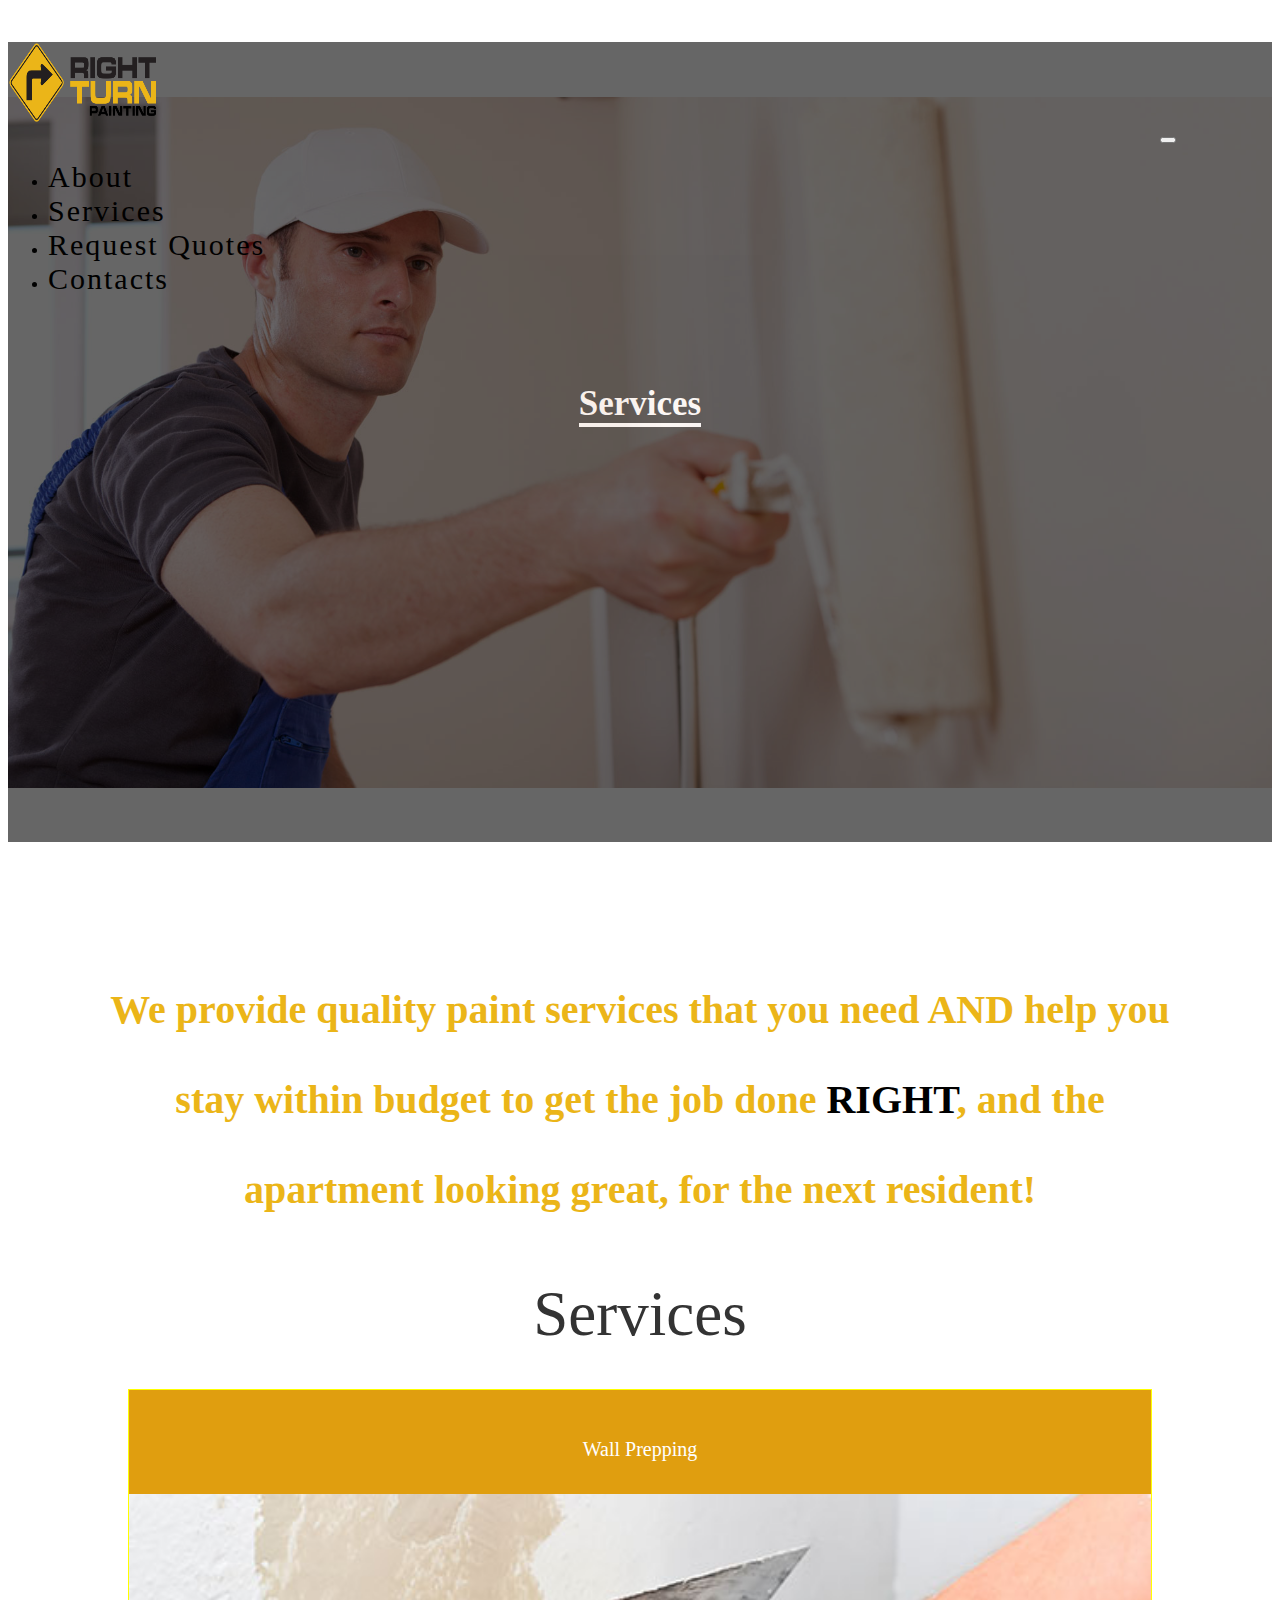
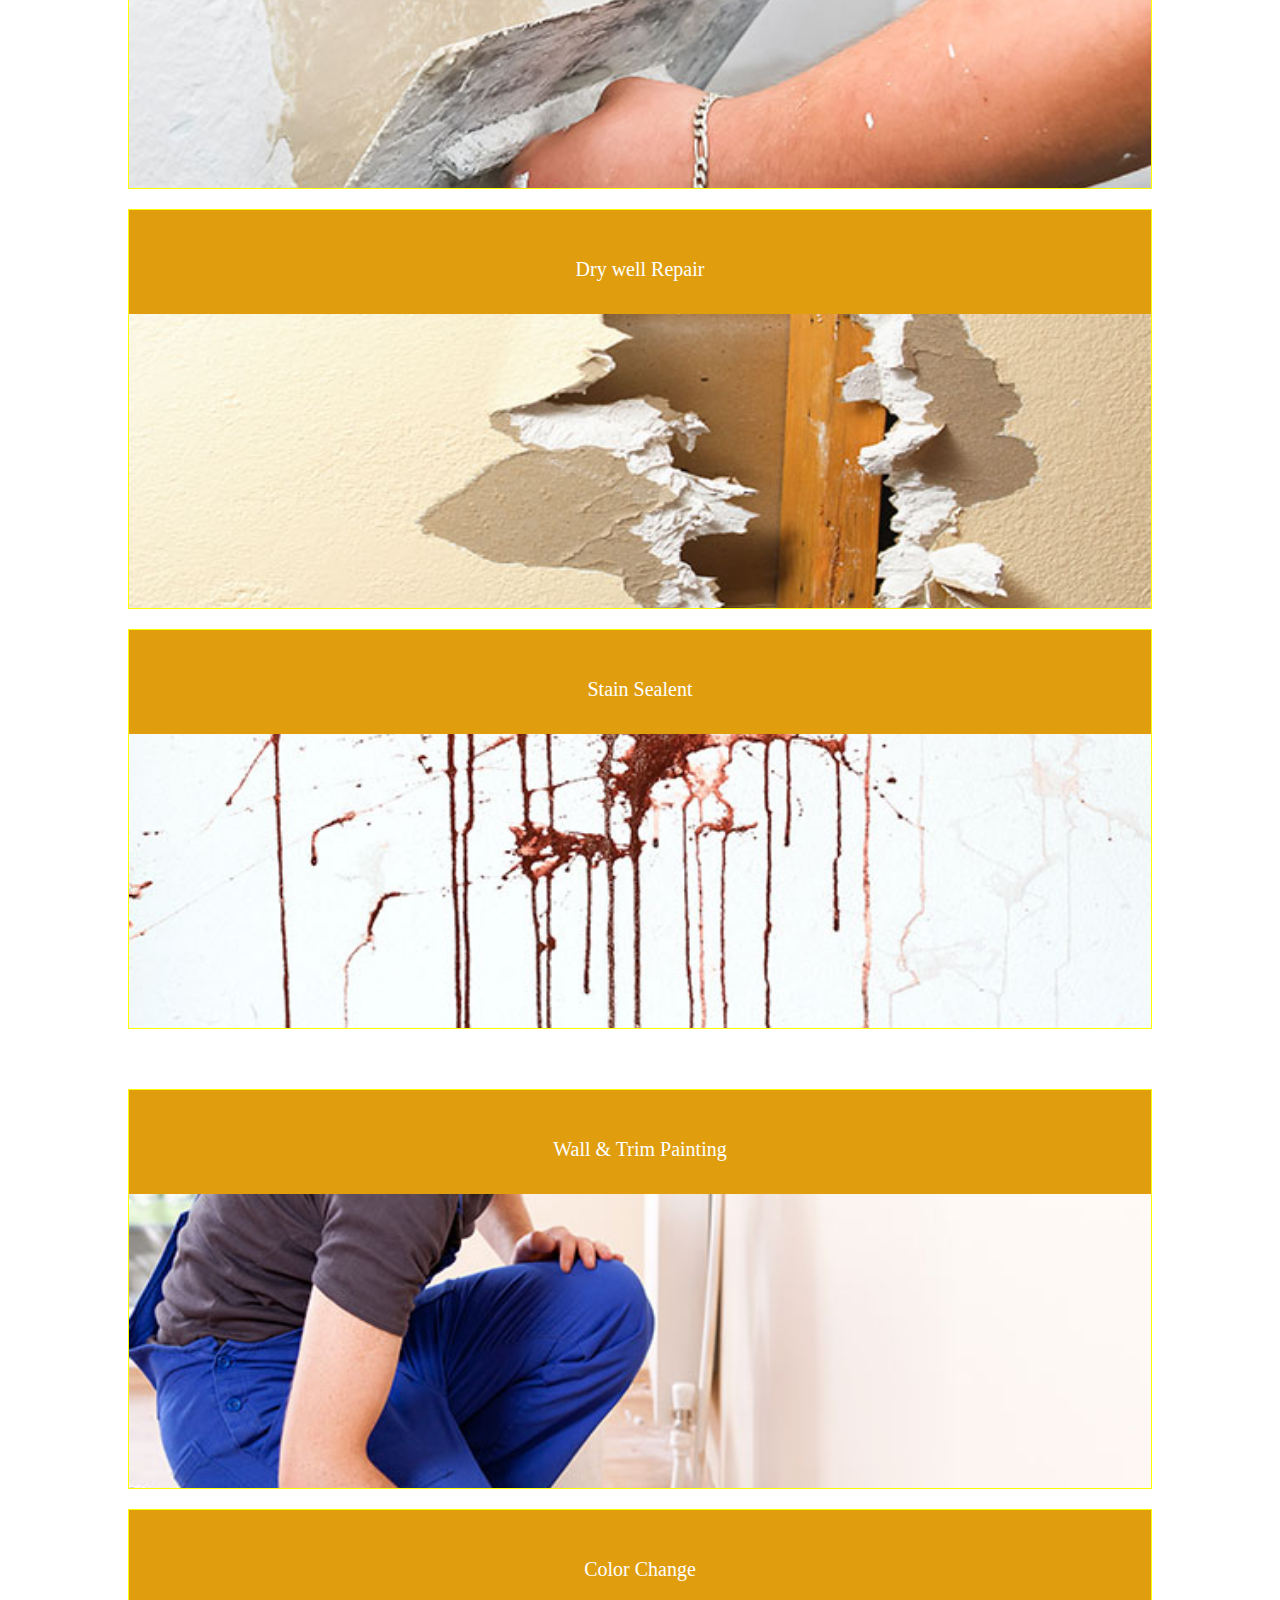
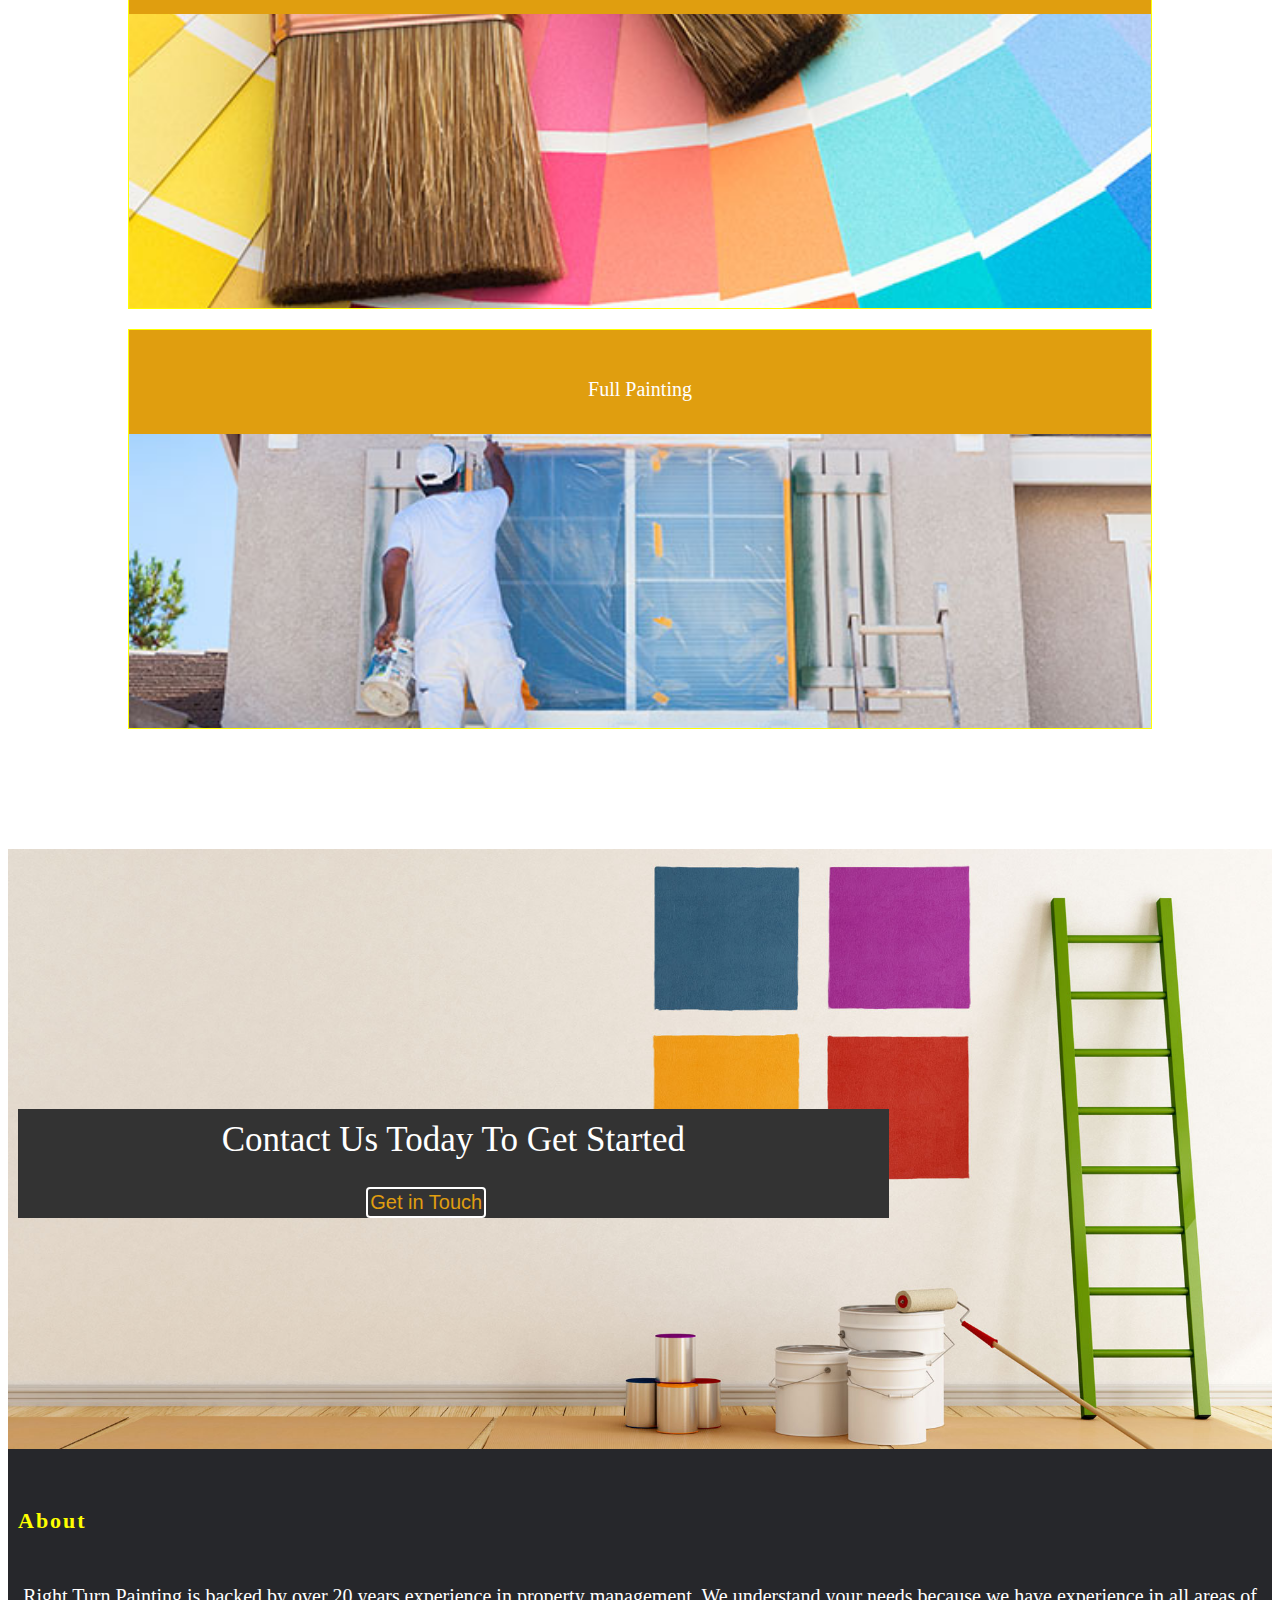
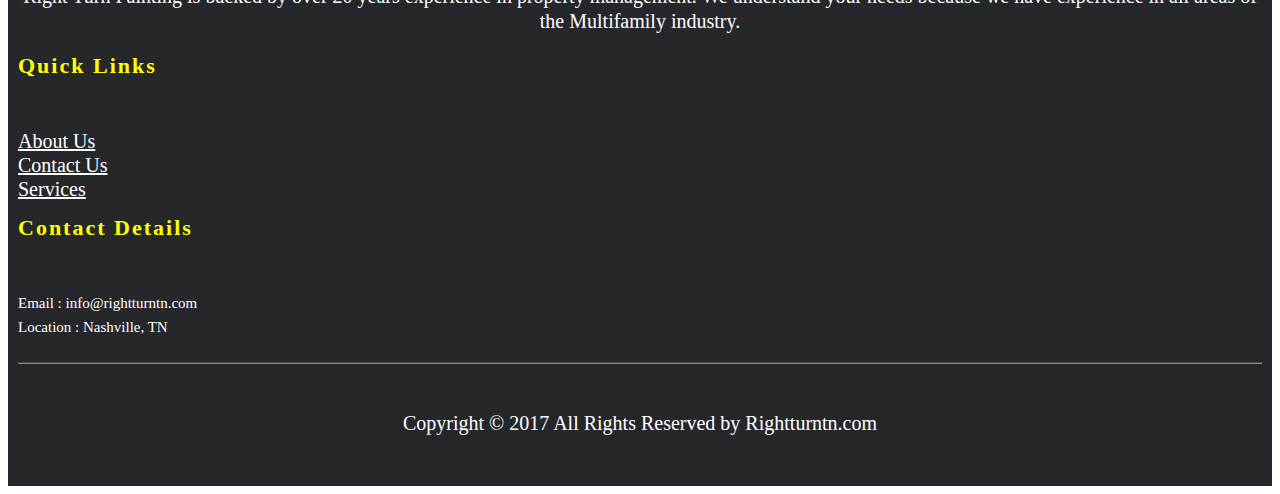
<file: Services.html>
<!DOCTYPE html>
<html>
<head>
	<link rel="stylesheet" href="https://cdn.jsdelivr.net/npm/bootstrap@4.5.3/dist/css/bootstrap.min.css" integrity="sha384-TX8t27EcRE3e/ihU7zmQxVncDAy5uIKz4rEkgIXeMed4M0jlfIDPvg6uqKI2xXr2" crossorigin="anonymous">
<link rel="stylesheet" type="text/css" href="aboutus.css">
<link rel="stylesheet" type="text/css" href="footer.css">
	<title>Services</title>
</head>
<body>

<script src="https://code.jquery.com/jquery-3.5.1.slim.min.js" integrity="sha384-DfXdz2htPH0lsSSs5nCTpuj/zy4C+OGpamoFVy38MVBnE+IbbVYUew+OrCXaRkfj" crossorigin="anonymous"></script>
<script src="https://cdn.jsdelivr.net/npm/bootstrap@4.5.3/dist/js/bootstrap.bundle.min.js" integrity="sha384-ho+j7jyWK8fNQe+A12Hb8AhRq26LrZ/JpcUGGOn+Y7RsweNrtN/tE3MoK7ZeZDyx" crossorigin="anonymous">
</script>


<div class="wrapper">
<nav class="navbar navbar-expand-lg navbar-light bg-light text-center fixed-top"><a href="websitedemo.html"><img src="logo.png" alt="logo" height="80px"; width="150px;"></a>
  <button class="navbar-toggler ml-auto" type="button" data-toggle="collapse" data-target="#navbarNavDropdown" aria-controls="navbarNavDropdown" aria-expanded="false" aria-label="Toggle navigation"style="margin-left:90%;">
    <span class="navbar-toggler-icon"></span>
  </button>
  
  <div class="collapse navbar-collapse" id="navbarNavDropdown">
    <ul class="navbar-nav ml-auto">
      <li class="nav-item active">
        <a class="nav-link menustyle" href="aboutUs.html">About</a>
      </li>
      <li class="nav-item">
        <a class="nav-link menustyle" href="Services.html">Services</a>
      </li>
      <li class="nav-item">
        <a class="nav-link menustyle" href="request.html">Request Quotes</a>
      </li>
      <li class="nav-item">
        <a class="nav-link menustyle" href="contactus">Contacts</a>
      </li>
    </ul>
  </div>
</nav></div>

<div class="banner" style="background-image: url('servicebanner.jpg');">
  <div class="opacityabout text-center">
   <h1 style="padding-top: 25%; color: white;"><span class="underline1">Services</span></h1>
   

</div>
</div>

<div class="container-fluid abouttext" style="text-align: center;"> 
<h2 style="color:#ebb518; font-size: 40px;">
	We provide quality paint services that you need AND help you stay within budget to get the job done <span style="color: black;">RIGHT</span>, and the apartment looking great, for the next resident!
</h2>
<div>
	Services
</div>
<div class="container">
  <div class="row">
    <div class="col-lg-4">
      <div class="card serviceimage" style="background-image:url('5.jpg'); height:400px;border:1px solid yellow;">
      	<div style="background-color:#e09e0f;"><span style="font-size: 20px;color: white;font-family:Antic Slab, Georgia,Times New Roman, serif;">Wall Prepping</span></div>
       
     </div>
    </div>

  <div class="col-lg-4">
           <div class="card serviceimage" style="background-image:url('drywall-repair.jpg');height:400px; border:1px solid yellow;">
      	<div style="background-color:#e09e0f;"><span style="font-size: 20px;color: white;font-family:Antic Slab, Georgia,Times New Roman, serif;"> Dry well Repair</span></div>
    </div>
  </div>
  <div class="col-lg-4">
       <div class="card serviceimage" style="background-image:url('1.jpg');height:400px;border:1px solid yellow;">
      	<div style="background-color:#e09e0f;"><span style="font-size: 20px;color: white;font-family:Antic Slab, Georgia,Times New Roman, serif;">Stain Sealent</span></div>
    </div>
</div>
</div>
  </div>
  <div class="container">
  <div class="row">
    <div class="col-lg-4">
           <div class="card serviceimage" style="background-image:url('2.jpg');height:400px;border:1px solid yellow;">
      	<div style="background-color:#e09e0f;"><span style="font-size: 20px;color: white;font-family:Antic Slab, Georgia,Times New Roman, serif;">Wall & Trim Painting</span></div>
    </div>
  </div>
  <div class="col-lg-4">
           <div class="card serviceimage" style="background-image:url('3.jpg');height:400px; border:1px solid yellow;">
      	<div style="background-color:#e09e0f;"><span style="font-size: 20px;color: white;font-family:Antic Slab, Georgia,Times New Roman, serif;">Color Change</span></div>
    </div>
  </div>
  <div class="col-lg-4">
        <div class="card serviceimage" style="background-image:url('4.jpg');height:400px; border:1px solid yellow;">
      	<div style="background-color:#e09e0f;"><span style="font-size: 20px;color: white;font-family:Antic Slab, Georgia,Times New Roman, serif;">Full Painting</span></div>
    </div>
</div>
</div>
  </div>
</div>

<div  class="back3">
  <div class="container">
    <div class="row">
<div class="col-md-12">
<div class="card" style="background-color:#333; height:100%; width:70%;margin-top:10%;">
  <div> 
    <div>
      <p style="font-size: 35px;padding-top:2%">Contact Us Today To Get Started
</p>
    </div>
    <button class="button1 mt-5" style="margin-left:40%; background-color:#333; border:2px solid white; height:auto;width:auto;" ><span>Get in Touch </span></button>
</div>
  </div>
</div>
</div>
</div>
</div>

<footer class="site-footer" >
      <div class="container">
        <div class="row">
          <div class="col-sm-12 col-md-6">
            <h6 class="text">About</h6>
            <p class="text-justify text;">Right Turn Painting is backed by over 20 years experience in property management. We understand your needs because we have experience in all areas of the Multifamily industry.</p>
          </div>
<div class="col-xs-6 col-md-3">
            <h6 class="text" >Quick Links</h6>
            <ul class="footer-links">
              <li style="font-size:20px; " class="text"><a href="aboutUs.html">About Us</a></li>
              <li style="font-size:20px;" class="text"><a href="contactus.html">Contact Us</a></li>
              <li style="font-size:20px;" class="text"><a href="Services.html">Services</a></li>
            </ul>
          </div>
          <div class="col-xs-6 col-md-3">
            <h6 class="text">Contact Details</h6>
            <ul class="footer-links">
              <li style="color: white;"class="text">Email : info@rightturntn.com</li>
              <li style="color:white;" class="text">Location : Nashville, TN</li>
            </ul>
          </div>

          
        </div>
        <hr>
      </div>
      <div class="container">
        <div class="row">
          <div class="col-md-8 col-sm-6 col-xs-12">
            <p class="copyright-text">Copyright &copy; 2017 All Rights Reserved by Rightturntn.com
   
            </p>
          </div>

          <div class="col-md-4 col-sm-6 col-xs-12">
           
          </div>
        </div>
      </div>
</footer>

</body>
</html>
</file>
<file: websitedemo.css>
.menustyle
{
	text-decoration: none;
	font-family:'Antic Slab',Georgia,"Times New Roman",serif; 
	font-size:24px;
	font-weight: 700px;
	color:black!important;
	line-height:14px;
	letter-spacing: 2px;
}
.menu{
    
    visibility: visible;
    position: absolute;
    z-index: 9999;
    left: 0;
    width: 100%;
    height:auto;
    border-top: 3px solid #2ea3f2;
    opacity: 1;
    background: #fff;
    -webkit-box-shadow: 0 2px 5px rgba(0, 0, 0, 0.1);
    -moz-box-shadow: 0 2px 5px rgba(0, 0, 0, 0.1);
    box-shadow: 0 2px 5px rgba(0, 0, 0, 0.1);
    border-color: #ebb518;
  margin-left:20%;
  }

  .banner
{
background-image: url(banner.jpg);
background-size: cover;
width: 100%;
height:auto;
background-size:100%;
background-position: center;
background-repeat: no-repeat;
background-position:absolute;


}
.inside
{
	padding:5px;
	background:none; 
}
.border
{
	width: 75%;
}
.arrange
{
	background-color: rgb(255,255,255,0.51);
	padding-top:35px!important;
	padding-bottom:35px!important;
	padding-left:0px!important;
	padding-right:0px!important;
}
.text
{
	height: auto;
	background-color:#f5d99d!important;
	width:auto;
	text-align: center;

}
.text2
{
	color: #e09e0f;
	font-size:5vh;
line-height:40px;
font-weight:500px;
padding:10px;

}
.wrapper
{
	overflow: hidden;
	z-index: 9999;
	position: absolute;
	width:100%;
	text-align: center; 
}
.services
{
	color: #333333;
	font-family:'Antic Slab', Georgia, "Times New Roman", serif;
	text-align: center;
	line-height: 51px;
	font-weight: 900px;
	font-size: 51px;
	font-style: normal;
	text-shadow:1px 4px #e09e0f;
	padding-top: 10%;
}
.serviceimage{
background-image: url('2.jpg');
background-repeat: no-repeat;
background-position: center;
background-size: cover;
background-color: rgba(0,0,0,0.52)!important;
height:56vh;
margin: 20px;

background-blend-mode: overlay;   
}
.serviceimage2{
background-image: url('3.jpg');
background-repeat: no-repeat;
background-position: center;
background-size: cover;
background-color: rgba(0,0,0,0.52)!important;
height:56vh;
margin: 20px;
background-blend-mode: overlay;   
}
.serviceimage3{
background-image: url('4.jpg');
background-repeat: no-repeat;
background-position: center;
background-size: cover;
background-color: rgba(0,0,0,0.52)!important;
height:56vh;
margin: 20px;
background-blend-mode: overlay;   
}
.serviceimage4{
background-image: url('5.jpg');
background-repeat: no-repeat;
background-position: center;
background-size: cover;
background-color: rgba(0,0,0,0.52)!important;
height:56vh;
margin: 20px;
background-blend-mode: overlay;   
}
.serviceimage5{
background-image: url('drywall-repair.jpg');
background-repeat: no-repeat;
background-position: center;
background-size: cover;
background-color: rgba(0,0,0,0.52)!important;
height:56vh;
margin: 20px;
background-blend-mode: overlay;   
}
.serviceimage6{
background-image: url('1.jpg');
background-repeat: no-repeat;
background-position: center;
background-size: cover;
background-color: rgba(0,0,0,0.52)!important;
height:56vh;
margin: 20px;
background-blend-mode: overlay;   
}
#w1
{
	border: 1px solid yellow;
	margin-top: 18%;
	margin-left: 25%;
	height: 40%;
	width:40%; 
		text-align: center;


}

.container {
  padding-top: 20px;

}
.col-lg-4 
{
	padding: 5px;
	width: 100%;
}
.text3
{
	color: #e09e0f;
	font-style:normal;
	font-family:'Antic Slab', Georgia, "Times New Roman", serif;
	font-size: 4vh;
	text-align:center;
	padding-top:30px;
	width:100%;
	height: auto;
}
.parallex
{
	background-image: url("home1.jpg");
  min-height: 600px; 
  background-attachment: fixed;
  background-position: center;
  background-repeat: no-repeat;
  background-size: cover;
  width:100%;
  margin-top: 5%;
   
}
.parallextext
{
text-align:center;
padding-top:15vh;
font-size:6vh;
font-style:normal;
color: #000000;
font-weight:300px;
font-family: 'Antic Slab', Georgia, "Times New Roman", serif;
padding: 10vh;

}
.touch
{
	background-color:#e09e0f;
	font-weight: 500px;
	font-family:"Antic Slab", Georgia, "Times New Roman", serif;;
	font-size:6vh;
	font-style: normal;
	text-align: center;
	padding-top: 10vh;
padding-bottom:10vh;


}
.touch2
{
	font-family:Raleway, Helvetica, Arial, Lucida, sans-serif;
	font-size: 3vh;
	font-style: normal;
	text-align: center;
	font-weight: 500px;

}
.button {
  border-radius: 4px;
  background-color:#e09e0f;
  border: 4px solid black;
  color: #000000;
  text-align: center;
  font-size:3vh;
  padding: 20px;
  width: 35vh;
  transition: all 0.5s;
  cursor: pointer;
  margin: 5px;
}

.button span 
{
  cursor: pointer;
  display: inline-block;
  position: relative;
  transition: 0.5s;

}

.button span:after {
  content: '\00bb';
  position: absolute;
  opacity: 0;
  top: 0;
  right: -20px;
  transition: 0.5s;
}

.button:hover span 
{
  padding-right: 25px;


}
.button:hover span:after
 {
  opacity: 1;
  right: 0;

}
.button:hover
{

background-color:#D18E43  ;
}
</file>
<file: aboutus.css>
* {
  box-sizing: border-box;
}

input[type=text], select, textarea {
  width: 100%;
  padding: 12px;
  border: 1px solid #ccc;
  margin-top: 6px;
  margin-bottom: 16px;
  resize: vertical;
}

input[type=submit] {
  background-color: #4CAF50;
  color: white;
  padding: 12px 20px;
  border: none;
  cursor: pointer;
}



.container {
  border-radius: 5px;
  padding: 10px;
}


.column {
  float: left;
  width: 50%;
  margin-top: 6px;
  padding: 20px;
}

.row:after {
  content: "";
  display: table;
  clear: both;
}

@media screen and (max-width: 600px) {
  .column, input[type=submit] {
    width: 100%;
    margin-top: 0;
  }
}

.section{
        margin-top: 20px;
        margin-left: 20px;
    }

.wrapper
{
	overflow: hidden;
	z-index: 9999;
	position: absolute;
	width:100%;
}
.menustyle
{
	text-decoration: none;
	font-family:'Antic Slab',Georgia,"Times New Roman",serif; 
	font-size:30px;
	font-weight: 700px;
	color:black!important;
	letter-spacing: 2px;
}
.banner
{
background-image: url('aboutusbanner.jpg');
background-size: cover;
width: 100%;
height:800px;
background-size:100%;
background-position: center;
background-repeat: no-repeat;
}
.banner3
{
background-size: cover;
width: 100%;
height:800px;
background-size:100%;
background-position: center;
background-repeat: no-repeat;
}
.back3
{
  background-image: url('servicebanner2.jpg');
  background-size: cover;
width: 100%;
height:600px;
padding-top: 10%;
background-size:100%;
background-position: center;
background-repeat: no-repeat;
}
p
{
	
	text-decoration:none;
	text-align: center;
	color: #ffffff;
	font-size:50px;
	font-weight: 700px;
	line-height: 50px;
	font-style:normal;
	font-family:"Antic Slab", Georgia, "Times New Roman", serif;
}
.underline1
{ 
	border-bottom: 4px solid white;
	font-size:35px;
font-weight:700px;
line-height:50px;
}
.opacityabout
{
	opacity:0.6;
	background-color: black;
	height: 800px;
}
.opacitycontact
{
  opacity:0.6;
  background-color: black;
  height: 600px;
}
.opacityrequest
{
  opacity:0.6;
  background-color: black;
  height:800px;
}
.blackcolor
{
	color:black;
	text-align: center;
}
h1
{
color:#e09e0f;
text-align: center;
padding-top:15vh;
font-size:7vh;
font-style:normal;
font-weight:300px;
font-family: 'Antic Slab', Georgia, "Times New Roman", serif;
padding: 10vh;
}
.back
{
	background-color:#F8B973; 
	padding-top:50px;

}
.text3
{
	text-align: center;
}
.abouttext
{
font-family:"Antic Slab", Georgia, "Times New Roman", serif;
font-style:normal;
color:#333333; 
text-align:center;
padding-top:15vh;
font-size:7vh;
font-style:normal;
font-weight:300px;
padding: 10vh;
line-height: 90px;
width: 100%;
}
.touch
{
	background-color:#e09e0f;
	font-weight: 500px;
	font-family:"Antic Slab", Georgia, "Times New Roman", serif;
	font-size:7vh;
	font-style: normal;
	text-align: center;
	padding-top: 15vh;
}
.touch2
{
	font-family:Raleway, Helvetica, Arial, Lucida, sans-serif;
	font-size: 4vh;
	font-style: normal;
	text-align: center;
	font-weight: 500px;
}
.button {
  border-radius: 4px;
  background-color:#e09e0f;
  border: 2px solid black;
  color: #000000;
  text-align: center;
  font-size:3vh;
  padding: 20px;
  width: 20vh;
  transition: all 0.5s;
  cursor: pointer;
  margin: 5px;
}
.button span 
{
  cursor: pointer;
  display: inline-block;
  position: relative;
  transition: 0.5s;
}

.button span:after {
  content: '\00bb';
  position: absolute;
  opacity: 0;
  top: 0;
  right: -20px;
  transition: 0.5s;
}
.button:hover span 
{
  padding-right: 25px;
}
.button:hover span:after
 {
  opacity: 1;
  right: 0;
}
.back2
{
	background-color:#e09e0f;
	padding-top:50px;
	text-align: center;
	width:100%;
}
.whitecolor
{
	color: white;
	font-size: 35px;
	font-style: normal;
	font-family: arial;
}
.button {
  border-radius: 4px;
  background-color:#e09e0f;
  border: 2px solid black;
  color: #000000;
  text-align: center;
  font-size:3vh;
  padding: 20px;
  width: 35vh;
  transition: all 0.5s;
  cursor: pointer;
  margin: 5px;

}

.button span 
{
  cursor: pointer;
  display: inline-block;
  position: relative;
  transition: 0.5s;

}

.button span:after {
  content: '\00bb';
  position: absolute;
  opacity: 0;
  top: 0;
  right: -20px;
  transition: 0.5s;
}

.button:hover span 
{
  padding-right: 25px;
   

}
.button:hover span:after
 {
  opacity: 1;
  right: 0;
}

.footer{
  background: #222222;
  color:#e09e0f;

  }
  .company
  { font-family:"Antic Slab", Georgia, "Times New Roman", serif;
text-align:justify;
 font-size:35px;
    }
    
  .location{
    i{font-size: 18px;}
  }
  .copyright p{border-top:1px solid rgba(255,255,255,.1);} 
}
.box:hover
{
     box-shadow: 5px 5px 5px 5px gray;
     transition: 0.8s;
     color: #e09e0f;
     font-size:20px;

}
.box
{
	height:400px;
	width:300px;

}
.padding1
{
padding-left: 30px;
}
.aboutcolor
{
  font-family:"Antic Slab", Georgia, "Times New Roman", serif;
font-style:normal;
color:#e09e0f; 
text-align:left;
font-size:4vh;
font-weight:300px;

}
.company1
{
	color: white;
	font-size: 23px;
}
.slow-transition {
  box-shadow: 0 0 10px 0 rgba(0, 0, 0, 0.3);
  transition: box-shadow 500ms;
}

.slow-transition:hover {
  box-shadow: 0 10px 50px 0 rgba(0, 0, 0, 0.5);
}
.serviceimage{

background-repeat: no-repeat;
background-position: center;
background-size: cover;
background-color: rgba(0,0,0,0.52)!important;
height:55vh;
margin: 20px;
}


.button1 {
border:2px solid #e09e0f ;
  border-radius: 4px;
  background-color: ;

  color:  #e09e0f;
  text-align: center;
  font-size: 20px;
  padding: 2px;
  width: 130px;
  transition: all 0.5s;
  cursor: pointer;
height:50px;

}

.button1 span {
  cursor: pointer;
  display: inline-block;
  position: relative;
  transition: 0.5s;

}

.button1 span:after {
  content: '\00bb';
  position: absolute;
  opacity: 0;
  top: 0;
  right: -20px;
  transition: 0.5s;
}

.button1:hover span {
  padding-right: 25px;

}

.button1:hover span:after {
  opacity: 1;
  right: 0;
}
 .section{
        margin-top: 20px;
        margin-left: 20px;
    }
    .input,textarea{
        border: none !important;
    background: #f7f2ea !important;
    border-radius: 0px !important;
    }

.container
{

}
</file>
<file: footer.css>
.site-footer
{
  background-color:#26272b;
  padding:45px 0 20px;
  font-size:15px;
  line-height:24px;
  color:#737373;

}
.site-footer hr
{
  border-top-color:#bbb;
  opacity:0.5
}
.site-footer hr.small
{
  margin:20px 0
}
.site-footer h6
{
  color:yellow;
  font-size:22px;
  margin-top:5px;
  letter-spacing:2px
}
p
{
  font-size: 20px;
  color: white;
  line-height: 25px;
}


.footer-links
{
  padding-left:0;
  list-style:none
}
.footer-links li
{
  display:block
  color :white;
}
.footer-links a
{
  color:white;
}
.footer-links a:active,.footer-links a:focus,.footer-links a:hover
{
  color:#3366cc;
  text-decoration:none;
}

.copyright-text
{
  
  text-align:center;
}
@media (max-width:991px)
{
  .site-footer [class^=col-]
  {
    margin-bottom:30px
  }
}
@media (max-width:767px)
{
  .site-footer
  {
    padding-bottom:0
  }
  .copyright-text
  {
    text-align:center
    font-family:Antic Slab, Georgia, Times New Roman, serif!important;
  }
}
.text
{
   font-family:Antic Slab, Georgia, Times New Roman, serif!important;
}
</file>
